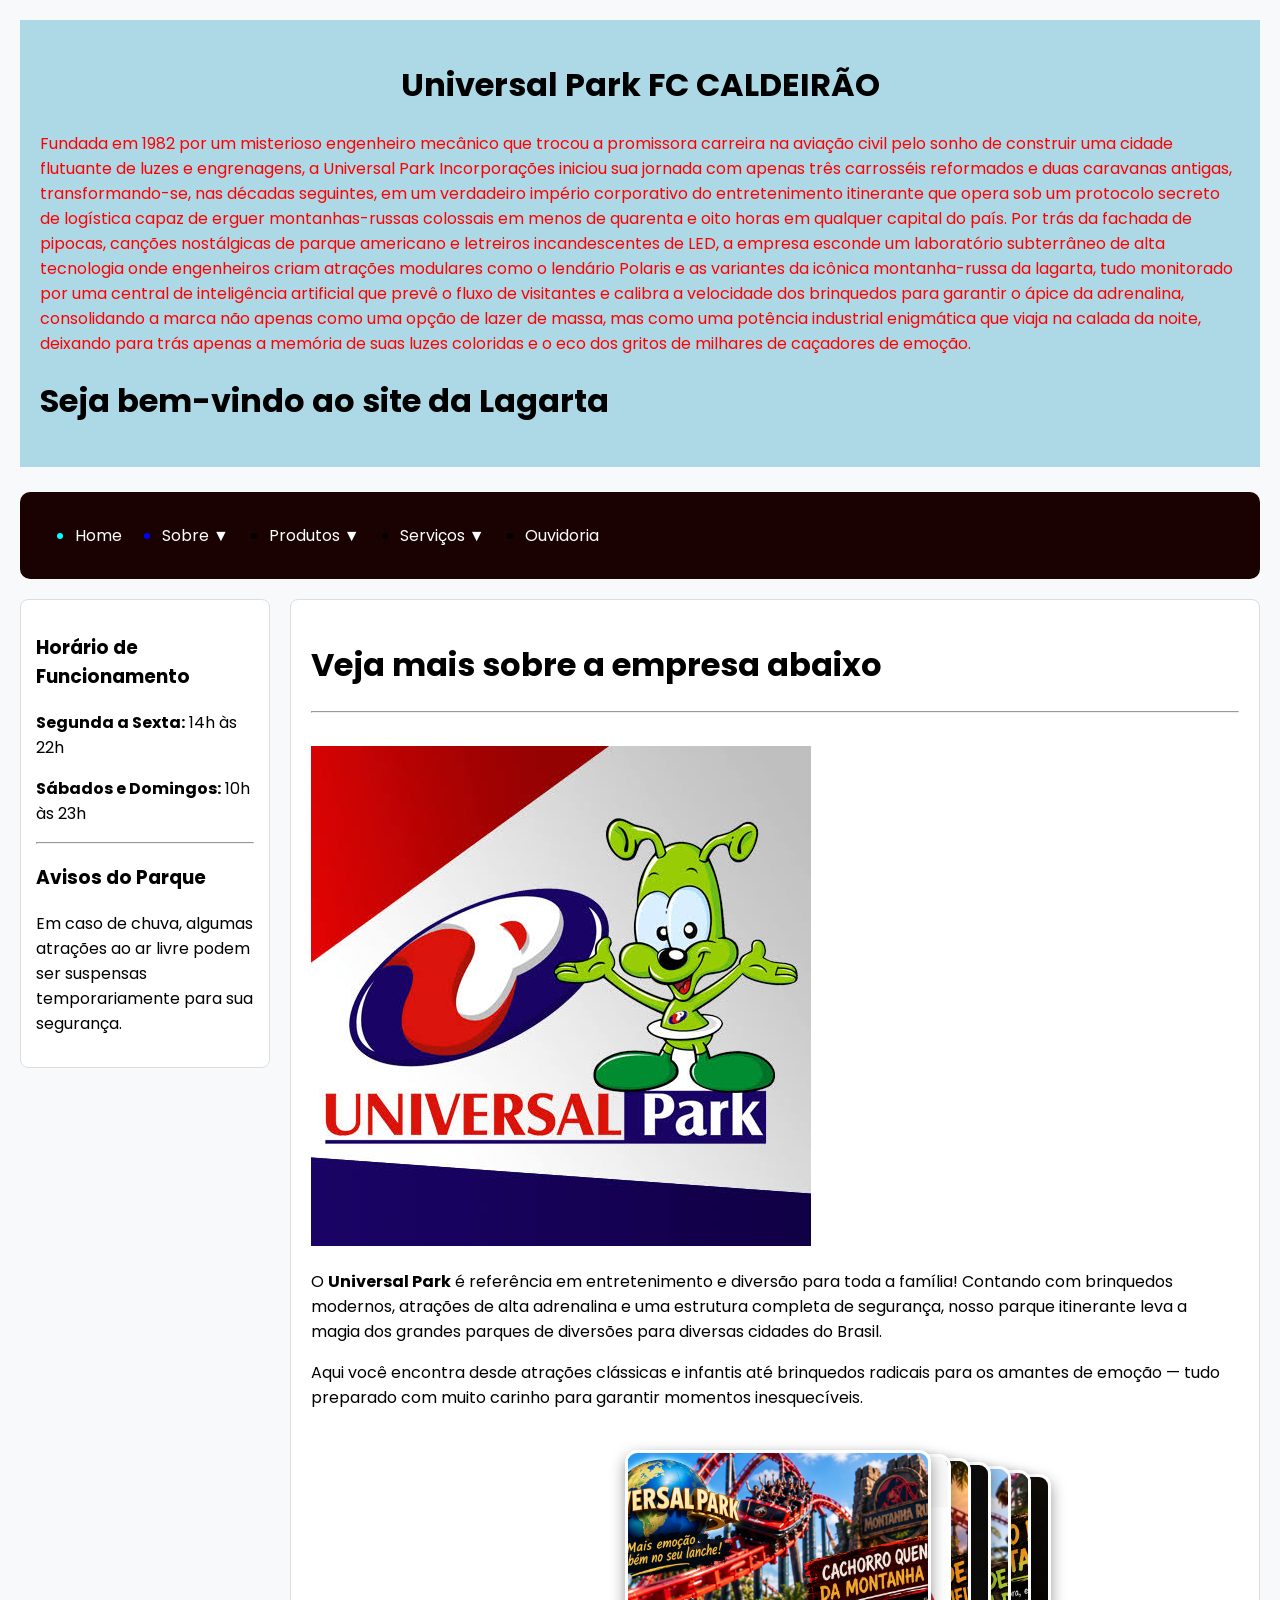
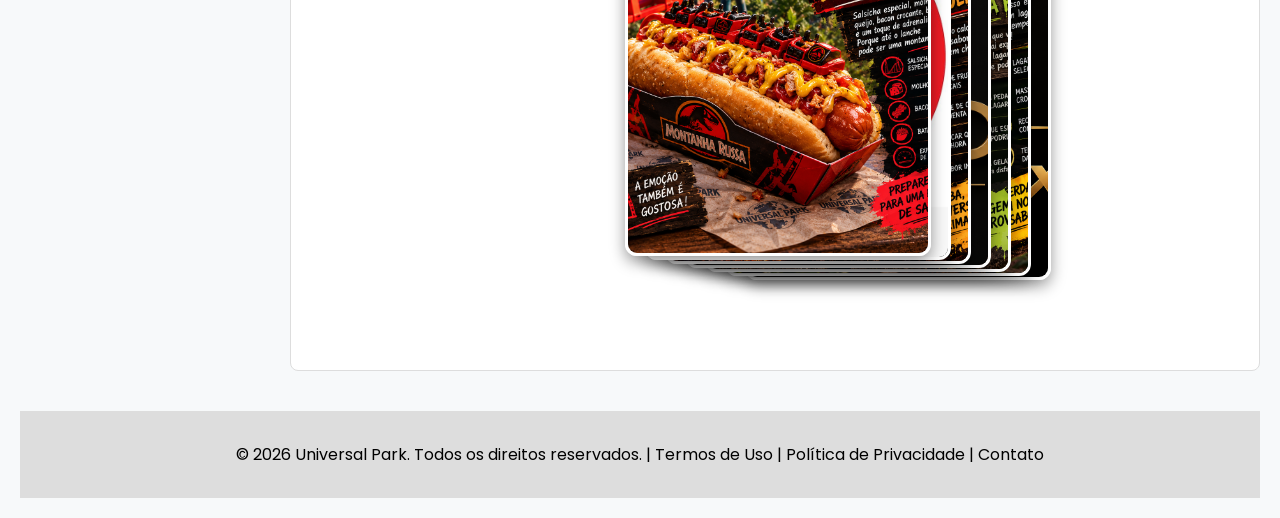
<file: index.html>
<!DOCTYPE html>
<html lang="en">
<head>
    <meta charset="UTF-8">
    <meta name="viewport" content="width=device-width, initial-scale=1.0">
    <title>Index</title>
    <link rel="stylesheet" href="style.css">
    <link href="https://fonts.googleapis.com/css2?family=Poppins:wght@400;600;700&display=swap" rel="stylesheet">
    <link rel="stylesheet" href="Rgb.css">
</head>
<body>

    <header>
        <div class="cabeçalho">
            <center><h1>Universal Park FC CALDEIRÃO</h1></center>
            <p style="color: red;">Fundada em 1982 por um misterioso engenheiro mecânico que trocou a promissora carreira na aviação civil pelo sonho de construir uma cidade flutuante de luzes e engrenagens, a Universal Park Incorporações iniciou sua jornada com apenas três carrosséis reformados e duas caravanas antigas, transformando-se, nas décadas seguintes, em um verdadeiro império corporativo do entretenimento itinerante que opera sob um protocolo secreto de logística capaz de erguer montanhas-russas colossais em menos de quarenta e oito horas em qualquer capital do país. Por trás da fachada de pipocas, canções nostálgicas de parque americano e letreiros incandescentes de LED, a empresa esconde um laboratório subterrâneo de alta tecnologia onde engenheiros criam atrações modulares como o lendário Polaris e as variantes da icônica montanha-russa da lagarta, tudo monitorado por uma central de inteligência artificial que prevê o fluxo de visitantes e calibra a velocidade dos brinquedos para garantir o ápice da adrenalina, consolidando a marca não apenas como uma opção de lazer de massa, mas como uma potência industrial enigmática que viaja na calada da noite, deixando para trás apenas a memória de suas luzes coloridas e o eco dos gritos de milhares de caçadores de emoção.</p>
            <h1 class="rgb">Seja bem-vindo ao site da Lagarta</h1>
        </div>

        <br>
        
 <nav>
    <ul>
        <li style="color: aqua;"><a href="index.html">Home</a></li>

        <li style="color: blue;" class="dropdown">
            <a href="sobre.html">Sobre ▼</a>
            <ul style="padding: 2px;">
                <li style="color: blue;"><a href="sobre.html">Nossa história</a></li>
                <li style="color: blue;"><a href="parceiros.html">Parceiros</a></li>
                <li style="color: blue;"><a href="portfolio.html">Portfólio</a></li>
            </ul>
        </li>

        <li class="dropdown">
            <a href="#">Produtos ▼</a>
            <ul style="padding: 3px;">
                <li><a href="produtos.html">Nossos produtos</a></li>
            </ul>
        </li>

        <li class="dropdown">
            <a href="#">Serviços ▼</a>
            <ul style="padding: 3px;">
                <li><a href="serviços.html">Nossos serviços</a></li>
            </ul>
        </li>

        <li><a href="ouvidoria.html">Ouvidoria</a></li>
    </ul>
</nav>  
    </header>

    <aside>
        <h3>Horário de Funcionamento</h3>
        <p><strong>Segunda a Sexta:</strong> 14h às 22h</p>
        <p><strong>Sábados e Domingos:</strong> 10h às 23h</p>
    
        <hr>
    
        <h3>Avisos do Parque</h3>
        <p>Em caso de chuva, algumas atrações ao ar livre podem ser suspensas temporariamente para sua segurança.</p>
    </aside>

    <main>
        <h1 class="rgb">Veja mais sobre a empresa abaixo</h1>
        <hr>
        <br>
        <img src="universalpark.jpeg" alt="">
        <p>O <strong>Universal Park</strong> é referência em entretenimento e diversão para toda a família! Contando com brinquedos modernos, atrações de alta adrenalina e uma estrutura completa de segurança, nosso parque itinerante leva a magia dos grandes parques de diversões para diversas cidades do Brasil.</p>

        <p>Aqui você encontra desde atrações clássicas e infantis até brinquedos radicais para os amantes de emoção — tudo preparado com muito carinho para garantir momentos inesquecíveis.</p>
  
        <div class="pilha">
    <img src="cachorroquente.png" onclick="sumir(this)" alt="Foto 1">
    <img src="cocacola.jpg" onclick="sumir(this)" alt="Foto 2">
    <img src="sucodesamba.png" onclick="sumir(this)" alt="Foto 3">
    <img src="ChatGPT Image 15 de set. de 2026, 09_35_44.png" onclick="sumir(this)" alt="Foto 4">
    <img src="sucodelagarta.png" onclick="sumir(this)" alt="Foto 5">
    <img src="empadao.png" onclick="sumir(this)" alt="Foto 6">
    <!-- A última imagem traz todas de volta -->f
    <img src="pecasultra.png" onclick="mostrarTodas()" alt="Foto 7">
</div>



    </main>

    <footer>
        <p>© 2026 Universal Park. Todos os direitos reservados. | Termos de Uso | Política de Privacidade | Contato</p>
    </footer>


<script>
    function sumir(imagem) {
        imagem.classList.add('escondida');
    }

    function mostrarTodas() {
        const imagens = document.querySelectorAll('.pilha img');
        imagens.forEach(img => {
            img.classList.remove('escondida');
        });
    }                       
    </script>











</body>
</html>
</file>
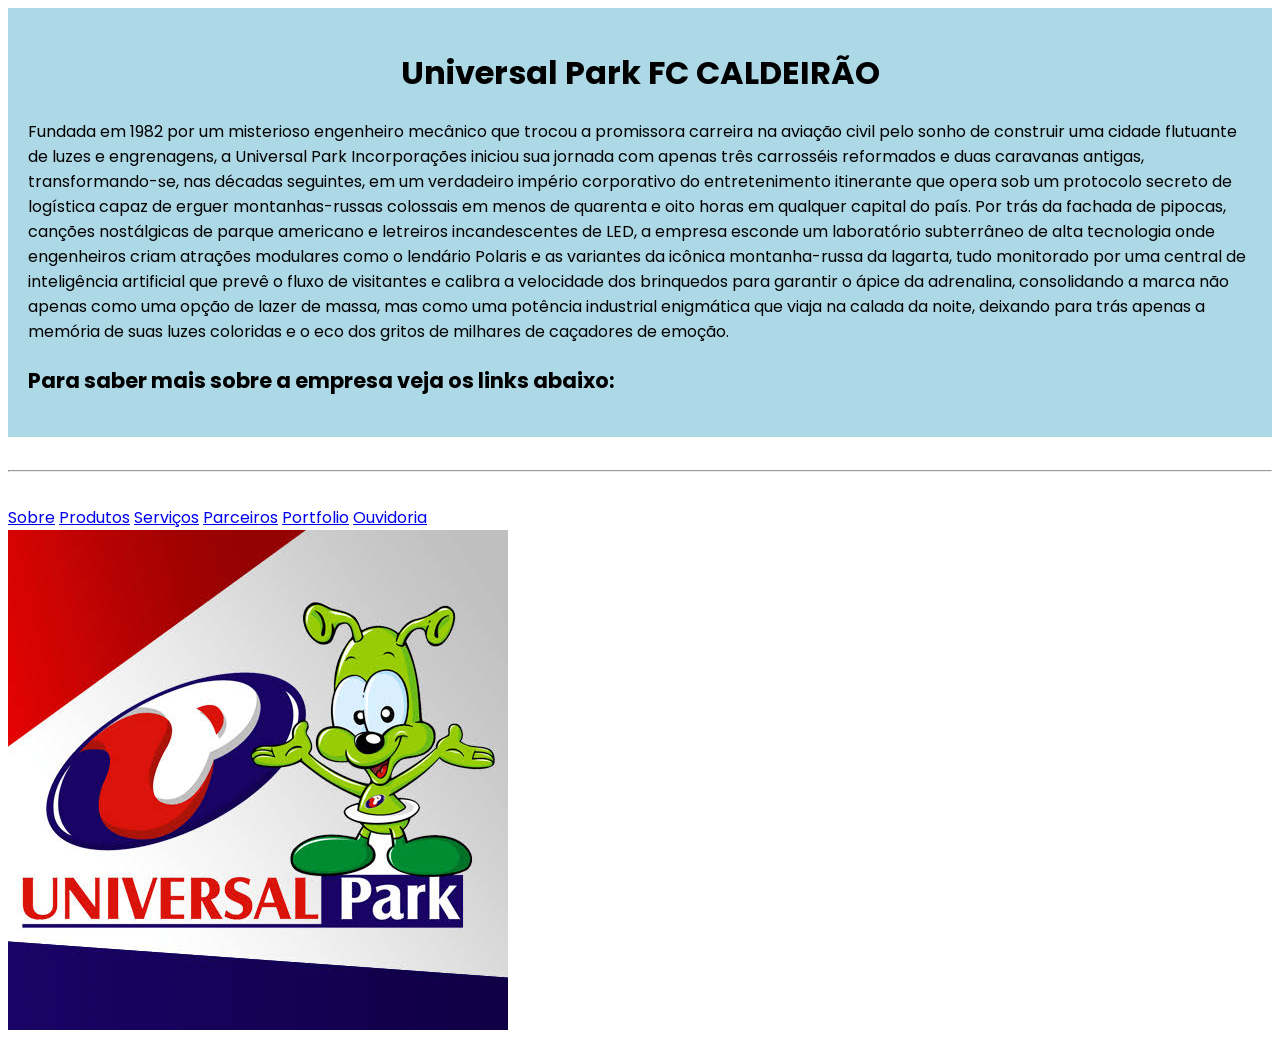
<file: html/index.html>
<!DOCTYPE html>
<html lang="en">
<head>
    <meta charset="UTF-8">
    <meta name="viewport" content="width=device-width, initial-scale=1.0">
    <title>Index</title>
      <link rel="stylesheet" href="style.css">
    <link href="https://fonts.googleapis.com/css2?family=Poppins:wght@400;600;700&display=swap" rel="stylesheet">


</head>
<body>
    <header>
    <div class="cabeçalho">
    <center><h1>Universal Park FC CALDEIRÃO</h1></center>
    <p>Fundada em 1982 por um misterioso engenheiro mecânico que trocou a promissora carreira na aviação civil pelo sonho de construir uma cidade flutuante de luzes e engrenagens, a Universal Park Incorporações iniciou sua jornada com apenas três carrosséis reformados e duas caravanas antigas, transformando-se, nas décadas seguintes, em um verdadeiro império corporativo do entretenimento itinerante que opera sob um protocolo secreto de logística capaz de erguer montanhas-russas colossais em menos de quarenta e oito horas em qualquer capital do país. Por trás da fachada de pipocas, canções nostálgicas de parque americano e letreiros incandescentes de LED, a empresa esconde um laboratório subterrâneo de alta tecnologia onde engenheiros criam atrações modulares como o lendário Polaris e as variantes da icônica montanha-russa da lagarta, tudo monitorado por uma central de inteligência artificial que prevê o fluxo de visitantes e calibra a velocidade dos brinquedos para garantir o ápice da adrenalina, consolidando a marca não apenas como uma opção de lazer de massa, mas como uma potência industrial enigmática que viaja na calada da noite, deixando para trás apenas a memória de suas luzes coloridas e o eco dos gritos de milhares de caçadores de emoção.</p>
    <strong><p style="font-size: 21px;">Para saber mais sobre a empresa veja os links abaixo:</p> </strong>
    </header>
    <br>
    </div>
    <hr>
    <br>

<nav>
    <a href="sobre.html">Sobre</a>
    <a href="produtos.html">Produtos</a>
    <a href="serviços.html">Serviços</a>
    <a href="parceiros.html">Parceiros</a>
    <a href="portfolio.html">Portfolio</a>
    <a href="ouvidoria.html">Ouvidoria</a>
</nav>

<img src="../fotos/universalpark.jpeg" alt="">







</body>
</html>
</file>
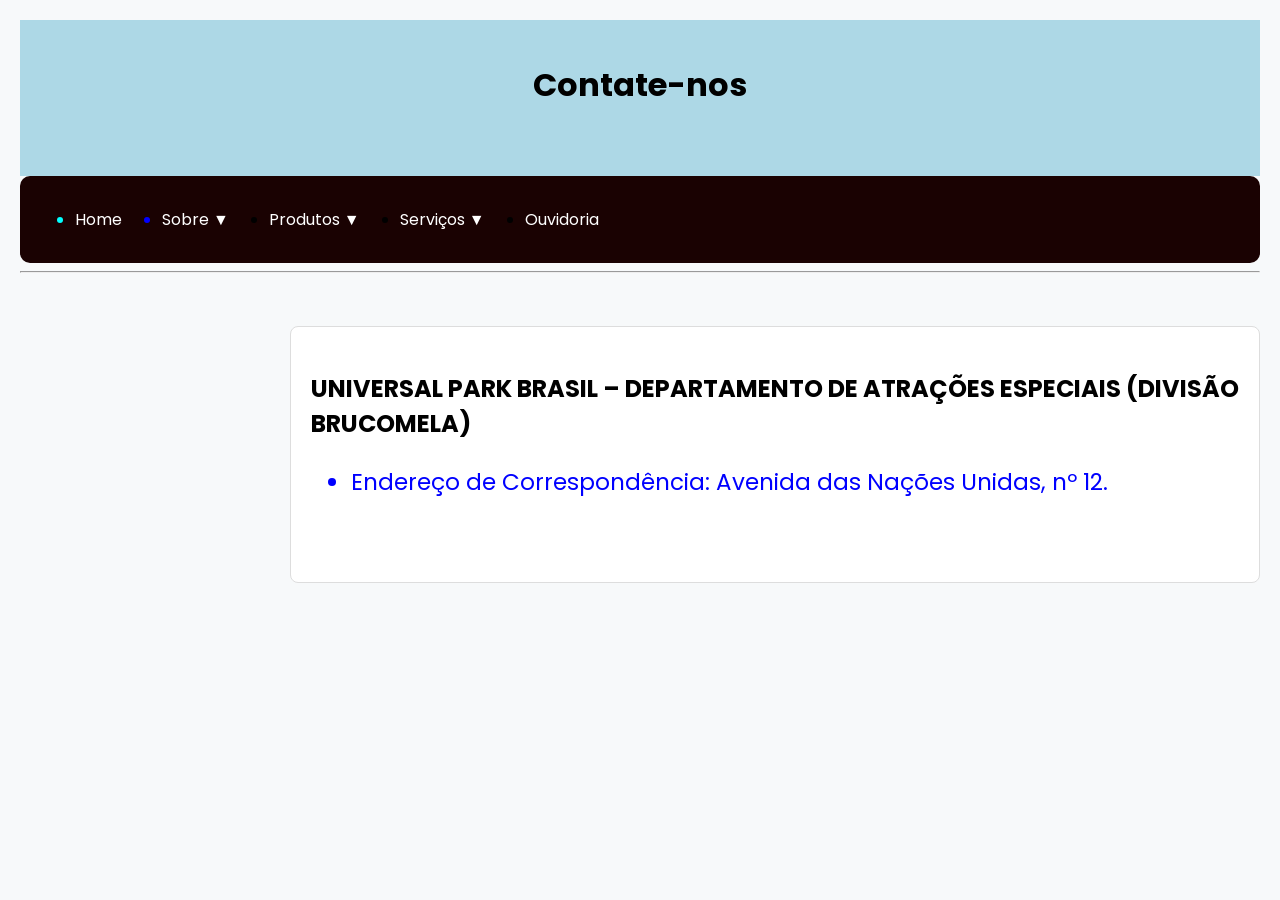
<file: contate-nos.html>
<!DOCTYPE html>
<html lang="en">
<head>
    <meta charset="UTF-8">
    <meta name="viewport" content="width=device-width, initial-scale=1.0">
    <title>Contate-nos</title>
    <link rel="stylesheet" href="style.css">
    <link href="https://fonts.googleapis.com/css2?family=Poppins:wght@400;600;700&display=swap" rel="stylesheet">
</head>
<body>

    <header>
        <div class="cabeçalho">
            <center><h1>Contate-nos</h1></center>
            <br>
        </div>
        
        <nav>
            <ul>
                <li style="color: aqua;"><a href="index.html">Home</a></li>

                <li style="color: blue;" class="dropdown">
                    <a href="sobre.html">Sobre ▼</a>
                    <ul style="padding: 2px;">
                        <li style="color: blue;"><a href="sobre.html">Nossa história</a></li>
                        <li style="color: blue;"><a href="parceiros.html">Parceiros</a></li>
                        <li style="color: blue;"><a href="portfolio.html">Portfólio</a></li>
                    </ul>
                </li>

                <li class="dropdown">
                    <a href="#">Produtos ▼</a>
                    <ul style="padding: 3px;">
                        <li><a href="produtos.html">Nossos produtos</a></li>
                    </ul>
                </li>

                <li class="dropdown">
                    <a href="#">Serviços ▼</a>
                    <ul style="padding: 3px;">
                        <li><a href="serviços.html">Nossos serviços</a></li>
                    </ul>
                </li>

                <li><a href="ouvidoria.html">Ouvidoria</a></li>
            </ul>
        </nav>
        
        <hr>
        <br>
    </header>

    <main>
        <p style="font-size: 24px;"><strong>UNIVERSAL PARK BRASIL – DEPARTAMENTO DE ATRAÇÕES ESPECIAIS (DIVISÃO BRUCOMELA)</strong></p>
        <ul style="font-size: 23px;color: blue;">
            <li>Endereço de Correspondência: Avenida das Nações Unidas, nº 12.
</file>
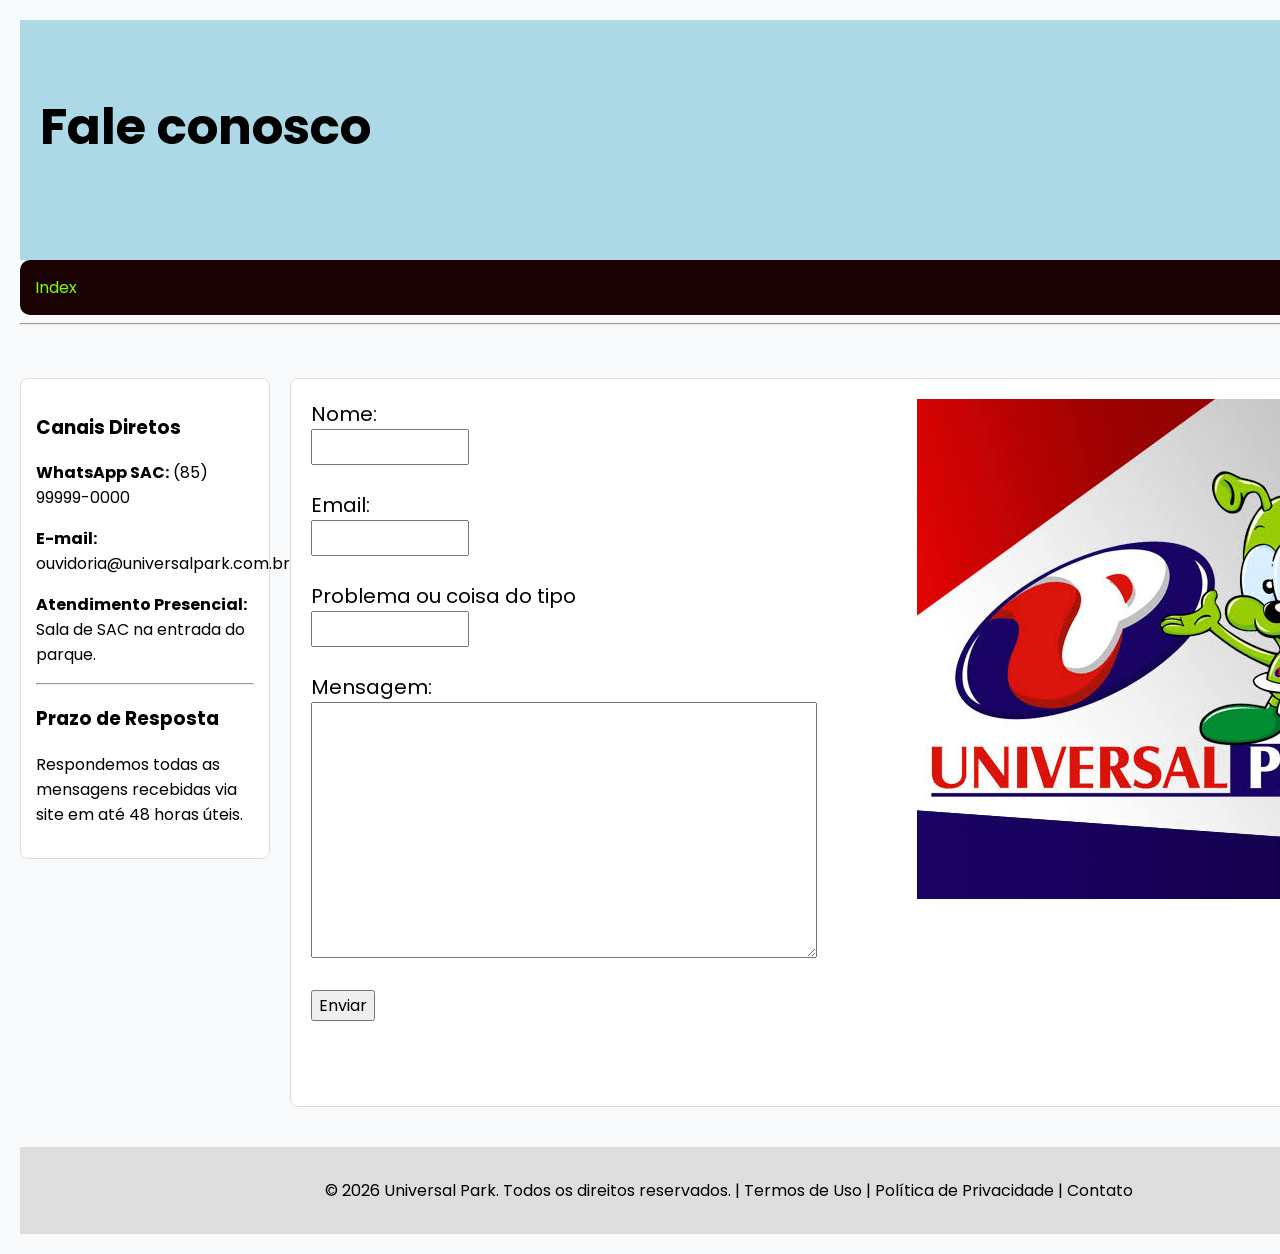
<file: ouvidoria.html>
<!DOCTYPE html>
<html lang="en">
<head>
    <meta charset="UTF-8">
    <meta name="viewport" content="width=device-width, initial-scale=1.0">
    <title>Ouvidoria</title>
    <link rel="stylesheet" href="style.css">
    <link href="https://fonts.googleapis.com/css2?family=Poppins:wght@400;600;700&display=swap" rel="stylesheet">
</head>
<body>

    <header>
        <div class="cabeçalho">
            <p style="font-size: 50px;"><strong>Fale conosco</strong></p>
            <br>
        </div>
        
        <nav>
            <a style="color: chartreuse;" href="index.html">Index</a>
        </nav>
        
        <hr>
        <br>
    </header>

    <main>
        <div class="formulariofoto">
            <form>
                <label style="font-size: 20px; display:block">Nome:</label>
                <input style="width: 150px; height: 30px;" type="text">

                <br><br>

                <label style="font-size: 20px; display:block">Email:</label>
                <input style="height: 30px; width: 150px;" type="email">

                <br><br>

                <label style="font-size: 20px; display: block;">Problema ou coisa do tipo</label>
                <input style="width: 150px; height: 30px;" type="text">

                <br><br>

                <label style="font-size: 20px; display: block;">Mensagem:</label>
                <textarea style="width: 500px; height: 250px;"></textarea>

                <br><br>

                <input type="submit" value="Enviar">
            </form>
            <img src="universalpark.jpeg" alt="">
        </div>
        <br>
    </main>

    <aside>
    <h3>Canais Diretos</h3>
    <p><strong>WhatsApp SAC:</strong> (85) 99999-0000</p>
    <p><strong>E-mail:</strong> ouvidoria@universalpark.com.br</p>
    <p><strong>Atendimento Presencial:</strong> Sala de SAC na entrada do parque.</p>

    <hr>

    <h3>Prazo de Resposta</h3>
    <p>Respondemos todas as mensagens recebidas via site em até 48 horas úteis.</p>
</aside>

    <footer>
    <p>© 2026 Universal Park. Todos os direitos reservados. | Termos de Uso | Política de Privacidade | Contato</p>
</footer>

</body>
</html>
</file>
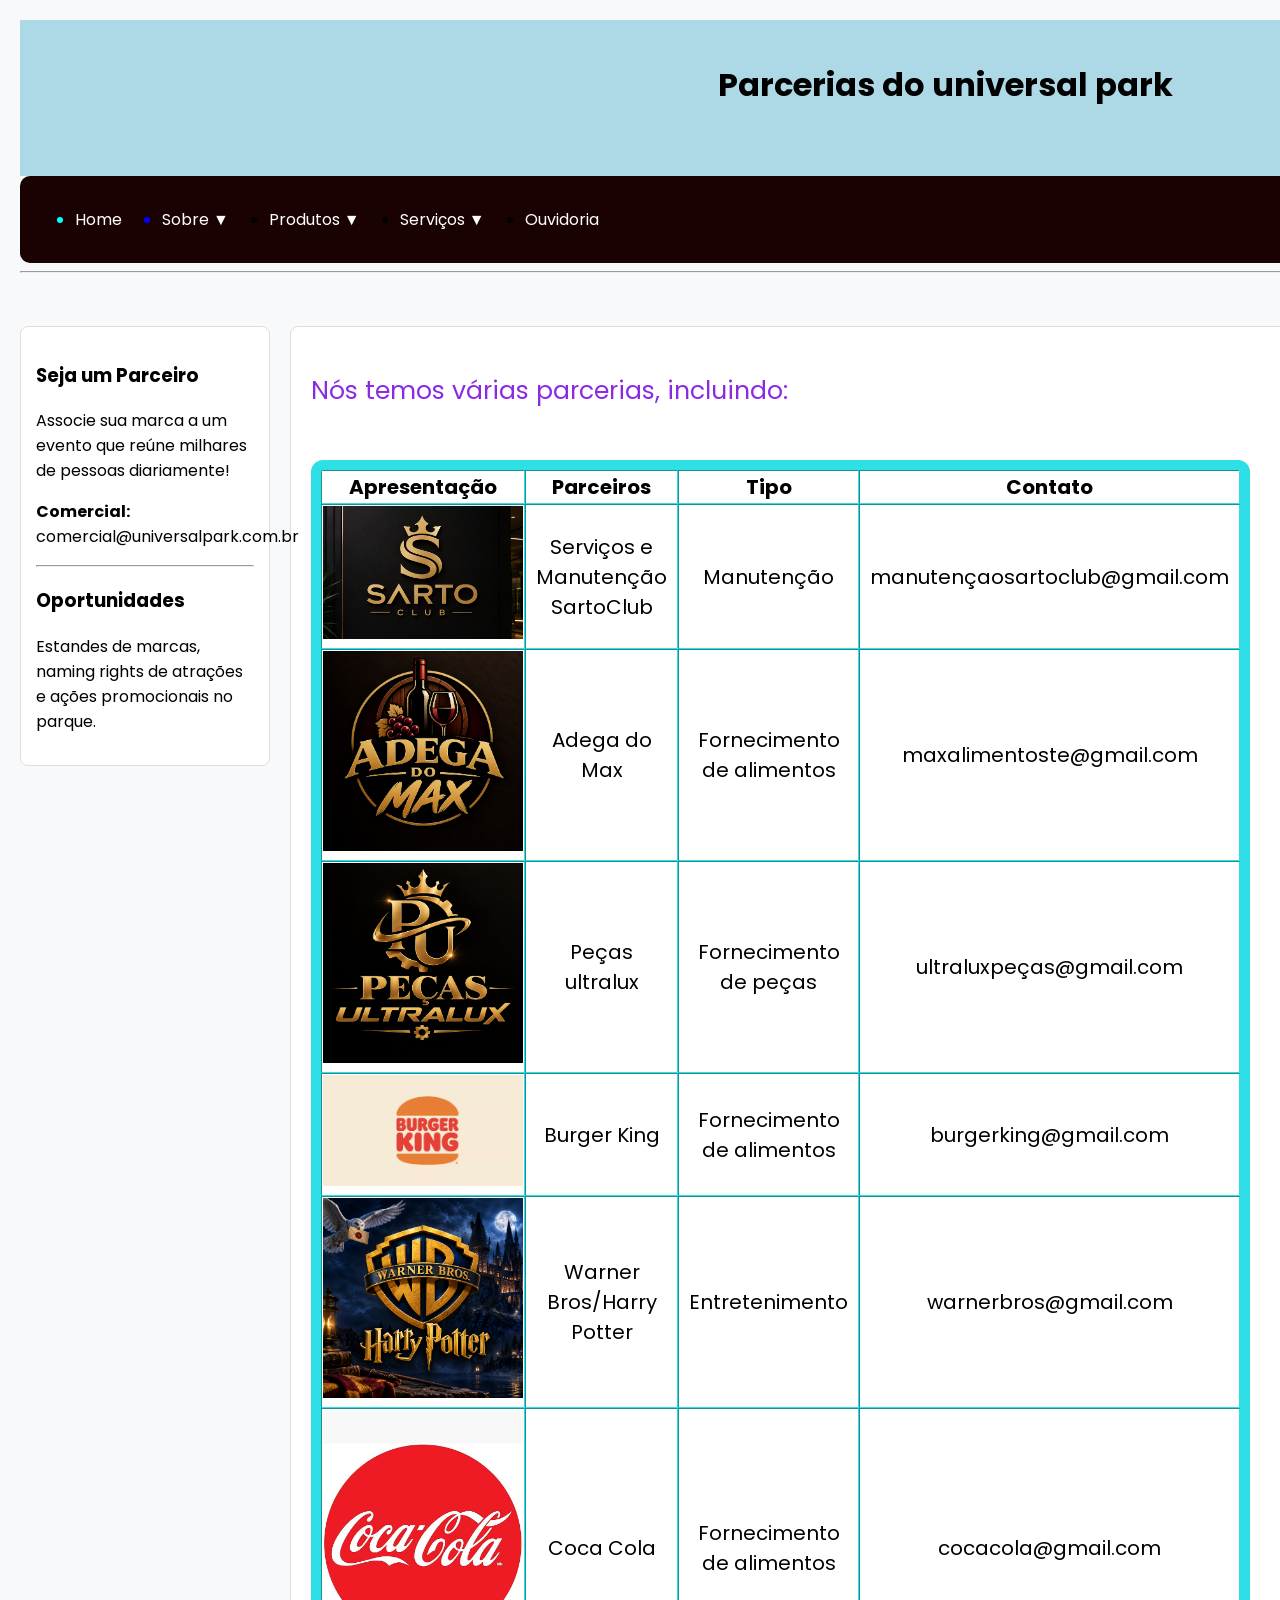
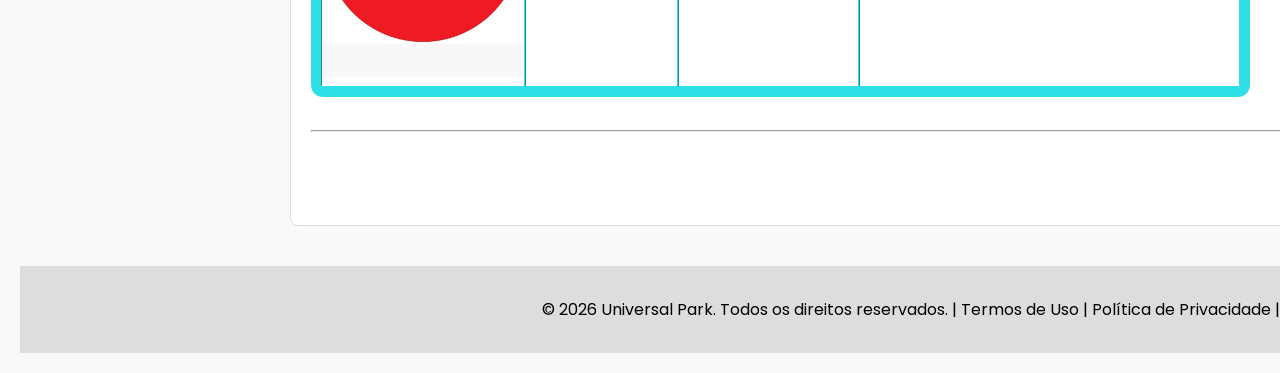
<file: parceiros.html>
<!DOCTYPE html>
<html lang="en">
<head>
    <meta charset="UTF-8">
    <meta name="viewport" content="width=device-width, initial-scale=1.0">
    <title>Parceiros</title>
    <link rel="stylesheet" href="style.css">
    <link href="https://fonts.googleapis.com/css2?family=Poppins:wght@400;600;700&display=swap" rel="stylesheet">
</head>
<body>

    <header>
        <div class="cabeçalho">
            <center><h1>Parcerias do universal park</h1></center>
            <br>
        </div>

        <nav>
            <ul>
                <li style="color: aqua;"><a href="index.html">Home</a></li>

                <li style="color: blue;" class="dropdown">
                    <a href="sobre.html">Sobre ▼</a>
                    <ul style="padding: 2px;">
                        <li style="color: blue;"><a href="sobre.html">Nossa história</a></li>
                        <li style="color: blue;"><a href="parceiros.html">Parceiros</a></li>
                        <li style="color: blue;"><a href="portfolio.html">Portfólio</a></li>
                    </ul>
                </li>

                <li class="dropdown">
                    <a href="#">Produtos ▼</a>
                    <ul style="padding: 3px;">
                        <li><a href="produtos.html">Nossos produtos</a></li>
                    </ul>
                </li>

                <li class="dropdown">
                    <a href="#">Serviços ▼</a>
                    <ul style="padding: 3px;">
                        <li><a href="serviços.html">Nossos serviços</a></li>
                    </ul>
                </li>

                <li><a href="ouvidoria.html">Ouvidoria</a></li>
            </ul>
        </nav>

        <hr>
        <br>
    </header>

    <main>
        <p style="font-size: 25px;color: blueviolet;">Nós temos várias parcerias, incluindo:</p>
        <br>
        <div class="tabelafoto">
            <table border="1" style="width: 300px; height: 200px;">
                <tr>
                    <th style="font-size: 20px;">Apresentação</th>
                    <th style="font-size: 20px;">Parceiros</th>
                    <th style="font-size: 20px;">Tipo</th>
                    <th style="font-size: 20px;">Contato</th>
                </tr>
                <tr>
                    <td style="font-size: 20px;">
                        <center>
                            <img src="ChatGPT Image 15 de set. de 2026, 09_35_44.png" width="200">
                        </center>
                    </td>
                    <td style="font-size: 20px; padding: 10px;"><center>Serviços e Manutenção SartoClub</center></td>
                    <td style="font-size: 20px; padding: 10px;"><center>Manutenção</center></td>
                    <td style="font-size: 20px; padding: 10px;"><center>manutençaosartoclub@gmail.com</center></td>
                </tr>
                <tr>
                    <td style="font-size: 20px;">
                        <center>
                            <img src="52cc29e8-e92f-41b0-9b91-136e83810d07.png" width="200">
                        </center>
                    </td>
                    <td style="font-size: 20px; padding: 10px;"><center>Adega do Max</center></td>
                    <td style="font-size: 20px; padding: 10px;"><center>Fornecimento de alimentos</center></td>
                    <td style="font-size: 20px; padding: 10px;"><center>maxalimentoste@gmail.com</center></td>
                </tr>
                <tr>
                    <td style="font-size: 20px;">
                        <center>
                            <img src="pecasultra.png" width="200">
                        </center>
                    </td>
                    <td style="font-size: 20px; padding: 10px;"><center>Peças ultralux</center></td>
                    <td style="font-size: 20px; padding: 10px;"><center>Fornecimento de peças</center></td>
                    <td style="font-size: 20px; padding: 10px;"><center>ultraluxpeças@gmail.com</center></td>
                </tr>
                <tr>
                    <td style="font-size: 20px;">
                        <center>
                            <img src="burgerking.webp" width="200">
                        </center>
                    </td>
                    <td style="font-size: 20px; padding: 10px;"><center>Burger King</center></td>
                    <td style="font-size: 20px; padding: 10px;"><center>Fornecimento de alimentos</center></td>
                    <td style="font-size: 20px; padding: 10px;"><center>burgerking@gmail.com</center></td>
                </tr>
                <tr>
                    <td style="font-size: 20px;">
                        <center>
                            <img src="warnerbrous.png" width="200">
                        </center>
                    </td>
                    <td style="font-size: 20px; padding: 10px;"><center>Warner Bros/Harry Potter</center></td>
                    <td style="font-size: 20px; padding: 10px;"><center>Entretenimento</center></td>
                    <td style="font-size: 20px; padding: 10px;"><center>warnerbros@gmail.com</center></td>
                </tr>
                <tr>
                    <td style="font-size: 20px;">
                        <center>
                            <img src="cocacola.jpg" width="200">
                        </center>
                    </td>
                    <td style="font-size: 20px; padding: 10px;"><center>Coca Cola</center></td>
                    <td style="font-size: 20px; padding: 10px;"><center>Fornecimento de alimentos</center></td>
                    <td style="font-size: 20px; padding: 10px;"><center>cocacola@gmail.com</center></td>
                </tr>
            </table>
            <img src="../fotos/universalpark.jpeg" alt="">
        </div>
        <br>
        <hr>
        <br>
    </main>

    <aside>
    <h3>Seja um Parceiro</h3>
    <p>Associe sua marca a um evento que reúne milhares de pessoas diariamente!</p>
    <p><strong>Comercial:</strong> comercial@universalpark.com.br</p>

    <hr>

    <h3>Oportunidades</h3>
    <p>Estandes de marcas, naming rights de atrações e ações promocionais no parque.</p>
</aside>

    <footer>
    <p>© 2026 Universal Park. Todos os direitos reservados. | Termos de Uso | Política de Privacidade | Contato</p>
</footer>

</body>
</html>
</file>
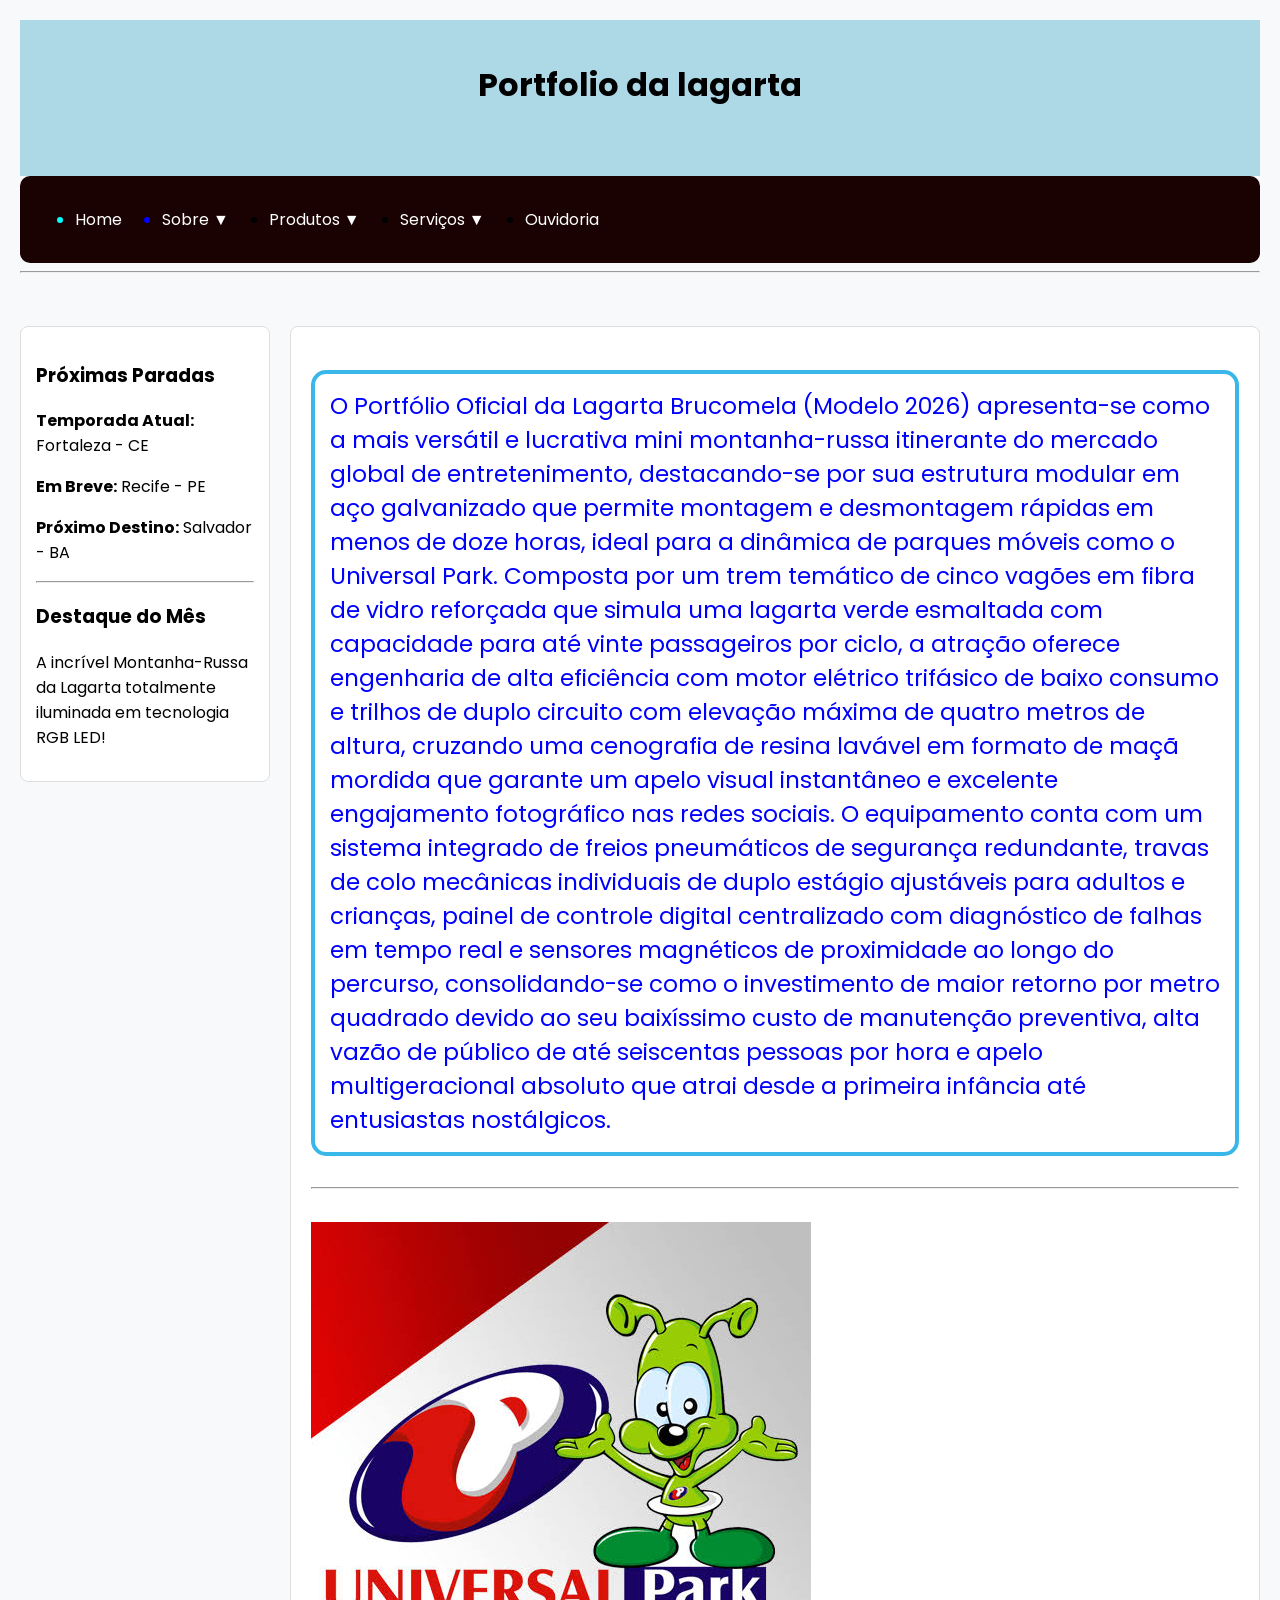
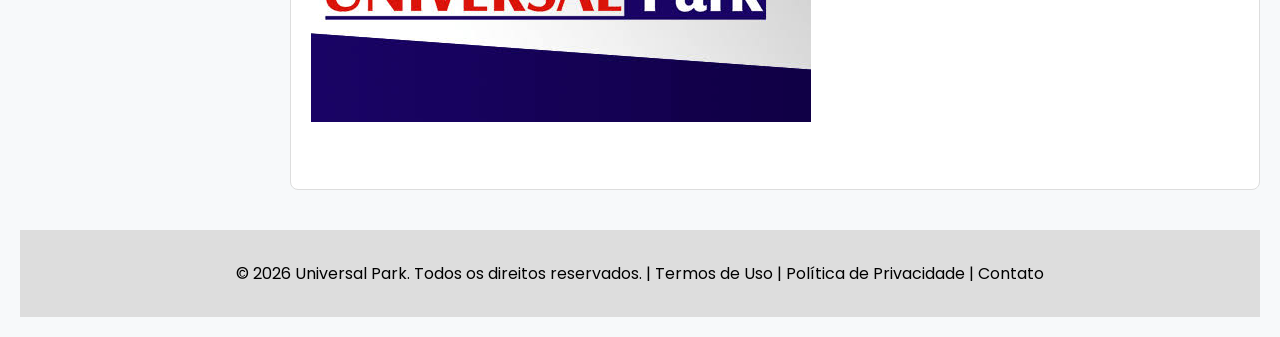
<file: portfolio.html>
<!DOCTYPE html>
<html lang="en">
<head>
    <meta charset="UTF-8">
    <meta name="viewport" content="width=device-width, initial-scale=1.0">
    <title>Portfolio</title>
    <link rel="stylesheet" href="style.css">
    <link href="https://fonts.googleapis.com/css2?family=Poppins:wght@400;600;700&display=swap" rel="stylesheet">

<style>
     .arredondada {
            border: 4px solid rgb(58, 183, 233);
            border-radius: 15px;
            padding: 15px;
            display: inline-block;
        }

</style>

</head>
<body>

    <header>
        <div class="cabeçalho">
            <center><h1>Portfolio da lagarta</h1></center>
            <br>
        </div>

        <nav>
            <ul>
                <li style="color: aqua;"><a href="index.html">Home</a></li>

                <li style="color: blue;" class="dropdown">
                    <a href="sobre.html">Sobre ▼</a>
                    <ul style="padding: 2px;">
                        <li style="color: blue;"><a href="sobre.html">Nossa história</a></li>
                        <li style="color: blue;"><a href="parceiros.html">Parceiros</a></li>
                        <li style="color: blue;"><a href="portfolio.html">Portfólio</a></li>
                    </ul>
                </li>

                <li class="dropdown">
                    <a href="#">Produtos ▼</a>
                    <ul style="padding: 3px;">
                        <li><a href="produtos.html">Nossos produtos</a></li>
                    </ul>
                </li>

                <li class="dropdown">
                    <a href="#">Serviços ▼</a>
                    <ul style="padding: 3px;">
                        <li><a href="serviços.html">Nossos serviços</a></li>
                    </ul>
                </li>

                <li><a href="ouvidoria.html">Ouvidoria</a></li>
            </ul>
        </nav>

        <hr>
        <br>
    </header>

    <main>
        <p style="font-size: 23px;color: blue;" class="arredondada">O Portfólio Oficial da Lagarta Brucomela (Modelo 2026) apresenta-se como a mais versátil e lucrativa mini montanha-russa itinerante do mercado global de entretenimento, destacando-se por sua estrutura modular em aço galvanizado que permite montagem e desmontagem rápidas em menos de doze horas, ideal para a dinâmica de parques móveis como o Universal Park. Composta por um trem temático de cinco vagões em fibra de vidro reforçada que simula uma lagarta verde esmaltada com capacidade para até vinte passageiros por ciclo, a atração oferece engenharia de alta eficiência com motor elétrico trifásico de baixo consumo e trilhos de duplo circuito com elevação máxima de quatro metros de altura, cruzando uma cenografia de resina lavável em formato de maçã mordida que garante um apelo visual instantâneo e excelente engajamento fotográfico nas redes sociais. O equipamento conta com um sistema integrado de freios pneumáticos de segurança redundante, travas de colo mecânicas individuais de duplo estágio ajustáveis para adultos e crianças, painel de controle digital centralizado com diagnóstico de falhas em tempo real e sensores magnéticos de proximidade ao longo do percurso, consolidando-se como o investimento de maior retorno por metro quadrado devido ao seu baixíssimo custo de manutenção preventiva, alta vazão de público de até seiscentas pessoas por hora e apelo multigeracional absoluto que atrai desde a primeira infância até entusiastas nostálgicos.</p>
        <br>
        <hr>
        <br>
        <img src="universalpark.jpeg" alt="">
    </main>

    <aside>
    <h3>Próximas Paradas</h3>
    <p><strong>Temporada Atual:</strong> Fortaleza - CE</p>
    <p><strong>Em Breve:</strong> Recife - PE</p>
    <p><strong>Próximo Destino:</strong> Salvador - BA</p>

    <hr>

    <h3>Destaque do Mês</h3>
    <p>A incrível Montanha-Russa da Lagarta totalmente iluminada em tecnologia RGB LED!</p>
</aside>

    <footer>
    <p>© 2026 Universal Park. Todos os direitos reservados. | Termos de Uso | Política de Privacidade | Contato</p>
</footer>

</body>
</html>
</file>
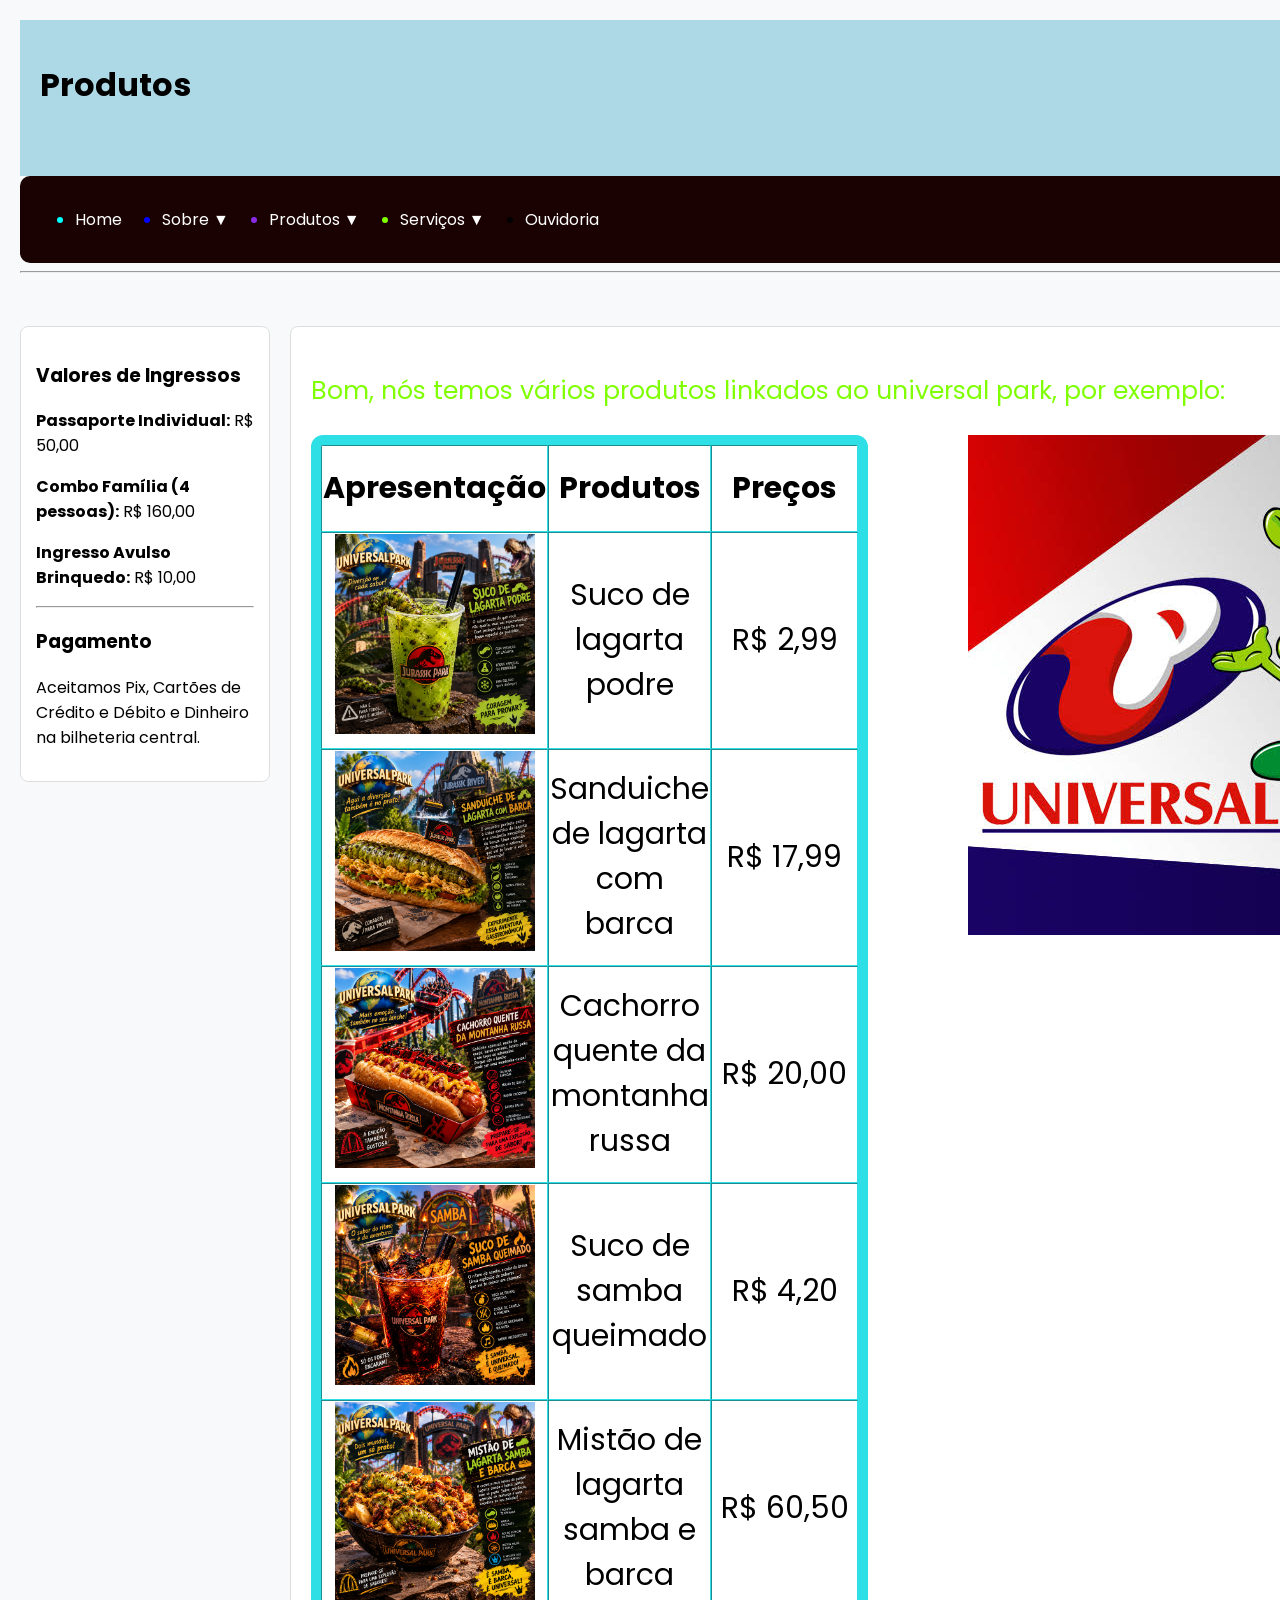
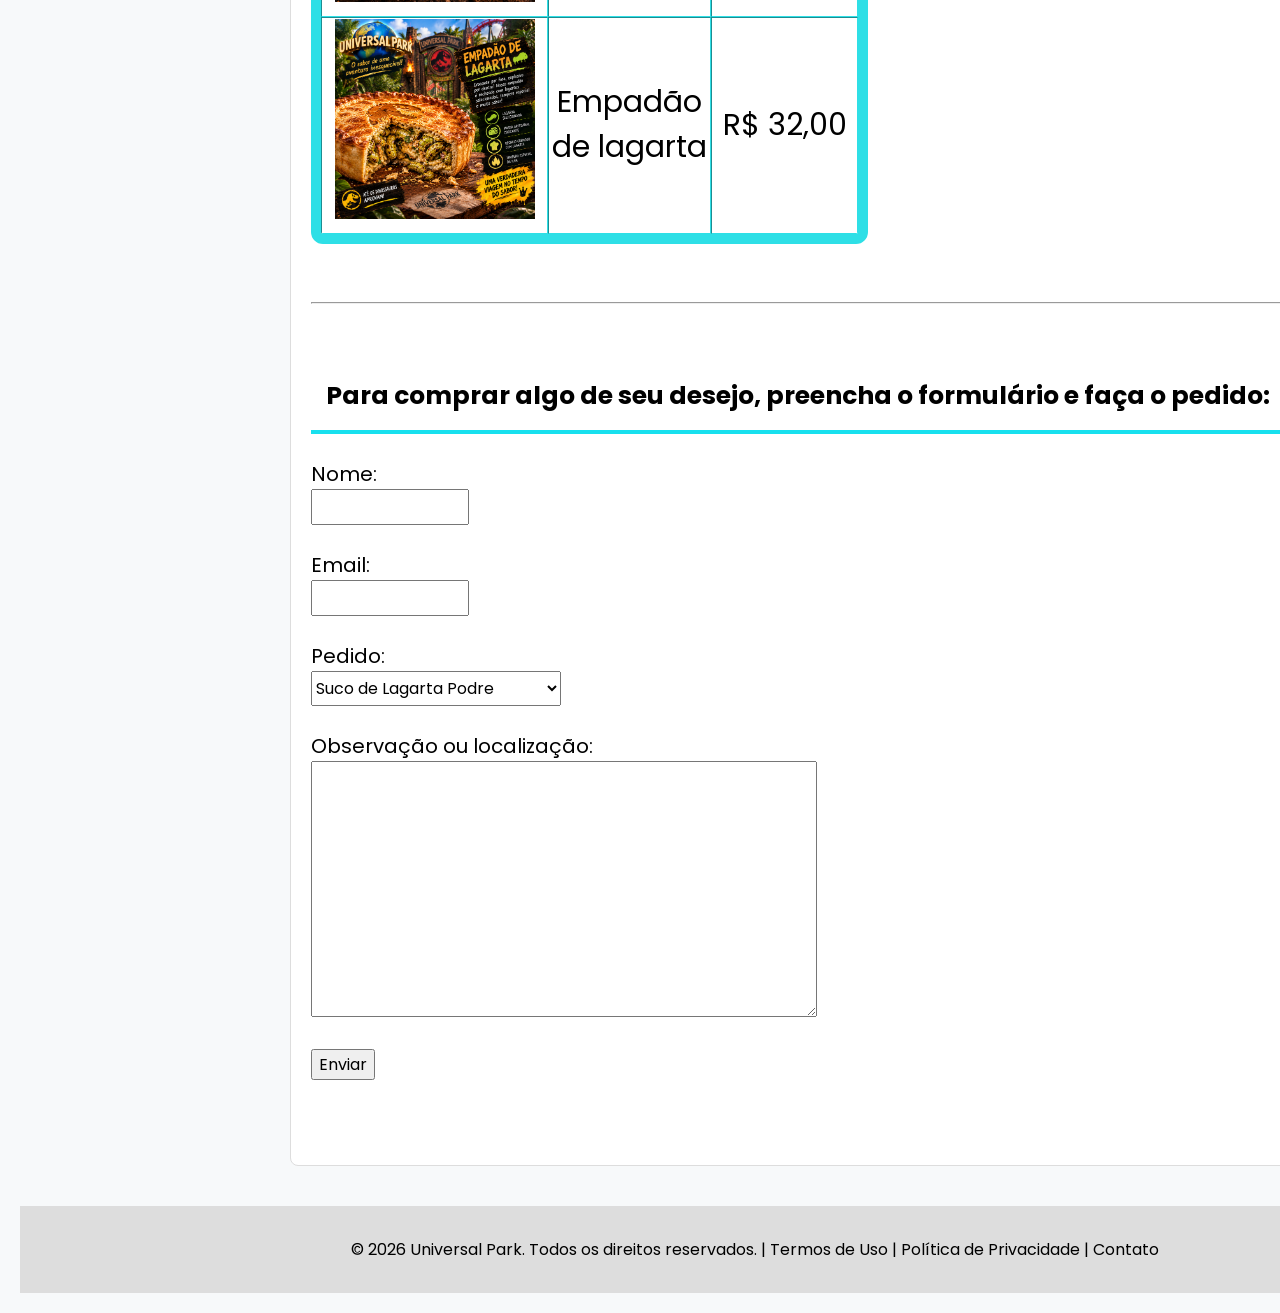
<file: produtos.html>
<!DOCTYPE html>
<html lang="en">
<head>
    <meta charset="UTF-8">
    <meta name="viewport" content="width=device-width, initial-scale=1.0">
    <title>Produtos</title>
    <link rel="stylesheet" href="style.css">
    <link href="https://fonts.googleapis.com/css2?family=Poppins:wght@400;600;700&display=swap" rel="stylesheet">

<style>
  .inferior {
            border-bottom: 4px solid rgb(24, 224, 238);
            padding: 15px;
            display: inline-block;
        }
</style>

</head>
<body>

  <header>
    <div class="cabeçalho">
      <h1>Produtos</h1>
      <br>
    </div>
    
    <nav>
      <ul>
          <li style="color: aqua;"><a href="index.html">Home</a></li>

          <li style="color: blue;" class="dropdown">
              <a href="sobre.html">Sobre ▼</a>
              <ul style="padding: 2px;">
                  <li style="color: blue;"><a href="sobre.html">Nossa história</a></li>
                  <li style="color: blue;"><a href="parceiros.html">Parceiros</a></li>
                  <li style="color: blue;"><a href="portfolio.html">Portfólio</a></li>
              </ul>
          </li>

          <li style="color: blueviolet;"  class="dropdown">
              <a href="#">Produtos ▼</a>
              <ul style="padding: 3px;">
                  <li><a href="produtos.html">Nossos produtos</a></li>
              </ul>
          </li>

          <li style="color: chartreuse;" class="dropdown">
              <a href="#">Serviços ▼</a>
              <ul style="padding: 3px;">
                  <li><a href="serviços.html">Nossos serviços</a></li>
              </ul>
          </li>

          <li><a href="ouvidoria.html">Ouvidoria</a></li>
      </ul>
    </nav>
    <hr>
    <br>
  </header>

  <main>
    <p style="font-size: 25px;color: chartreuse;">Bom, nós temos vários produtos linkados ao universal park, por exemplo:</p>
    <div class="tabelafoto">
    <table border="1" width="1200" height="200">
      <tr>
        <th style="font-size: 30px;">Apresentação</th>
        <th style="font-size: 30px;">Produtos</th>
        <th style="font-size: 30px; padding: 20px;">Preços</th>
      </tr>
      <tr>
        <td style="font-size: 30px;">
          <center>
            <img src="sucodelagarta.png" width="200">
            <br>
          </center>
        </td>
        <td style="font-size: 30px;"><center>Suco de lagarta podre</center></td>
        <td style="font-size: 30px;"><center>R$ 2,99</center></td>
      </tr>
      <tr>
        <td style="font-size: 30px;">
          <center>
            <img src="sanduichedalagarta.png" width="200">
          </center>
        </td>
        <td style="font-size: 30px;"><center>Sanduiche de lagarta com barca</center></td>
        <td style="font-size: 30px;"><center>R$ 17,99</center></td>
      </tr>
      <tr>
        <td style="font-size: 30px;">
          <center>
            <img src="cachorroquente.png" width="200">
          </center>
        </td>
        <td style="font-size: 30px;"><center>Cachorro quente da montanha russa</center></td>
        <td style="font-size: 30px;"><center>R$ 20,00</center></td>
      </tr>
      <tr>
        <td style="font-size: 30px;">
          <center>
            <img src="sucodesamba.png" width="200">
          </center>
        </td>
        <td style="font-size: 30px;"><center>Suco de samba queimado</center></td>
        <td style="font-size: 30px;"><center>R$ 4,20</center></td>
      </tr>
      <tr>
        <td style="font-size: 30px;">
          <center>
            <img src="mistaodelagarta.png" width="200">
          </center>
        </td>
        <td style="font-size: 30px;"><center>Mistão de lagarta samba e barca</center></td>
        <td style="font-size: 30px;"><center>R$ 60,50</center></td>
      </tr>
      <tr>
        <td style="font-size: 30px;">
          <center>
            <img src="empadao.png" width="200">
          </center>
        </td>
        <td style="font-size: 30px;"><center>Empadão de lagarta</center></td>
        <td style="font-size: 30px;"><center>R$ 32,00</center></td>
      </tr>
    </table>
    <img src="universalpark.jpeg" alt="">
    </div>
    <br>
    <br>
    <hr>
    <br>
    <p style="font-size: 25px;" class="inferior"><strong>Para comprar algo de seu desejo, preencha o formulário e faça o pedido:</strong></p>
    <br>
    <form>
        <label style="font-size: 20px; display: block;">Nome:</label>
        <input style="width: 150px; height: 30px;" type="text">

        <br><br>

        <label style="font-size: 20px; display: block;">Email:</label>
        <input style="height: 30px; width: 150px;" type="email">

        <br><br>

        <label style="font-size: 20px; display: block;">Pedido:</label>
        <select style="width: 250px; height: 35px;">
          <option>Suco de Lagarta Podre</option>
          <option>Sanduíche de Lagarta com barca</option>
          <option>Cachorro quente da montanha russa</option>
          <option>Suco de samba queimado</option>
          <option>Mistão de Lagarta e Samba e Barca</option>
          <option>Empadão de lagarta</option>
        </select>

        <br><br>

        <label style="font-size: 20px; display: block;">Observação ou localização:</label>
        <textarea style="width: 500px; height: 250px;"></textarea>

        <br><br>

        <input type="submit" value="Enviar">
    </form>
    <br>
  </main>

  <aside>
    <h3>Valores de Ingressos</h3>
    <p><strong>Passaporte Individual:</strong> R$ 50,00</p>
    <p><strong>Combo Família (4 pessoas):</strong> R$ 160,00</p>
    <p><strong>Ingresso Avulso Brinquedo:</strong> R$ 10,00</p>

    <hr>

    <h3>Pagamento</h3>
    <p>Aceitamos Pix, Cartões de Crédito e Débito e Dinheiro na bilheteria central.</p>
</aside>

  <footer>
    <p>© 2026 Universal Park. Todos os direitos reservados. | Termos de Uso | Política de Privacidade | Contato</p>
</footer>

</body>
</html>
</file>
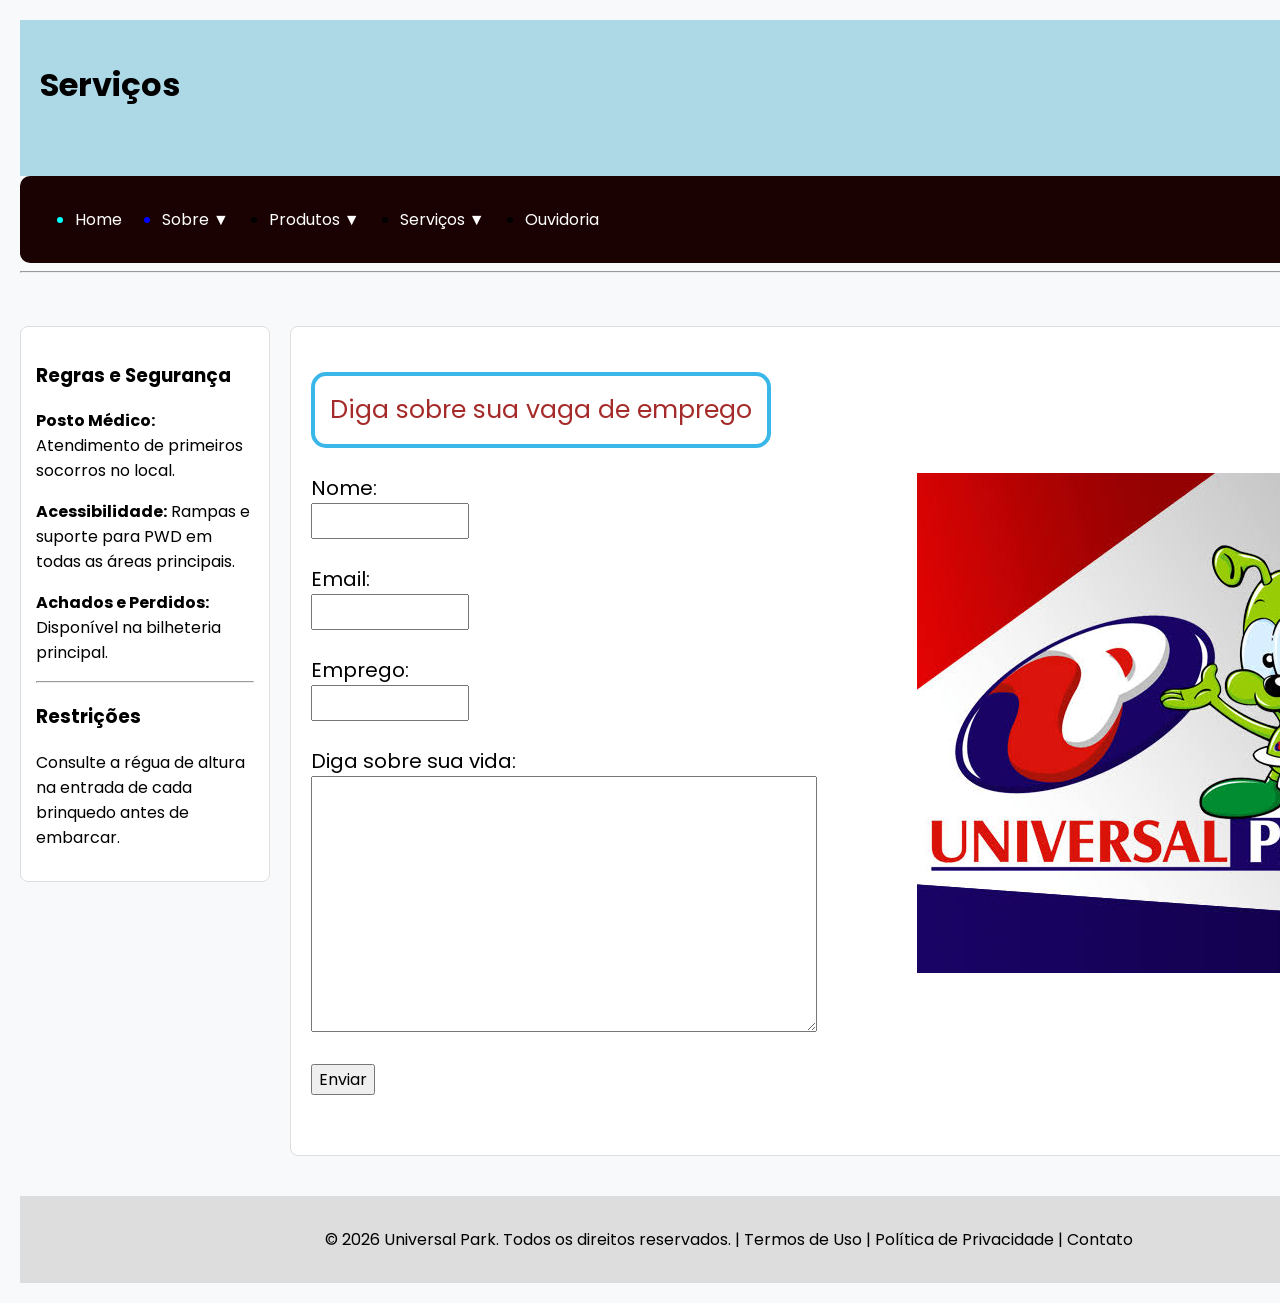
<file: serviços.html>
<!DOCTYPE html>
<html lang="en">
<head>
    <meta charset="UTF-8">
    <meta name="viewport" content="width=device-width, initial-scale=1.0">
    <title>Serviços</title>
    <link rel="stylesheet" href="style.css">
    <link href="https://fonts.googleapis.com/css2?family=Poppins:wght@400;600;700&display=swap" rel="stylesheet">

<style>
     .arredondada {
            border: 4px solid rgb(58, 183, 233);
            border-radius: 15px;
            padding: 15px;
            display: inline-block;
        }

</style>

</head>
<body>

    <header>
        <div class="cabeçalho">
            <h1>Serviços</h1>
            <br>
        </div>

        <nav>
            <ul>
                <li style="color: aqua;"><a href="index.html">Home</a></li>

                <li style="color: blue;" class="dropdown">
                    <a href="sobre.html">Sobre ▼</a>
                    <ul style="padding: 2px;">
                        <li style="color: blue;"><a href="sobre.html">Nossa história</a></li>
                        <li style="color: blue;"><a href="parceiros.html">Parceiros</a></li>
                        <li style="color: blue;"><a href="portfolio.html">Portfólio</a></li>
                    </ul>
                </li>

                <li class="dropdown">
                    <a href="#">Produtos ▼</a>
                    <ul style="padding: 3px;">
                        <li><a href="produtos.html">Nossos produtos</a></li>
                    </ul>
                </li>

                <li class="dropdown">
                    <a href="#">Serviços ▼</a>
                    <ul style="padding: 3px;">
                        <li><a href="serviços.html">Nossos serviços</a></li>
                    </ul>
                </li>

                <li><a href="ouvidoria.html">Ouvidoria</a></li>
            </ul>
        </nav>

        <hr>
        <br>
    </header>

    <main>
        <p style="font-size: 25px;color: brown;" class="arredondada">Diga sobre sua vaga de emprego</p>

        <br>
        <div class="formulariofoto">
            <form>
                <label style="font-size: 20px; display: block;">Nome:</label>
                <input style="width: 150px; height: 30px;" type="text">

                <br><br>

                <label style="font-size: 20px; display: block;">Email:</label>
                <input style="height: 30px; width: 150px;" type="email">

                <br><br>

                <label style="font-size: 20px;display: block;">Emprego:</label>
                <input style="width: 150px; height: 30px;" type="text">

                <br><br>

                <label style="font-size: 20px; display: block;">Diga sobre sua vida:</label>
                <textarea style="width: 500px; height: 250px;"></textarea>

                <br><br>

                <input type="submit" value="Enviar">
            </form>
            <img src="universalpark.jpeg" alt="">
        </div>
    </main>

    <aside>
    <h3>Regras e Segurança</h3>
    <p><strong>Posto Médico:</strong> Atendimento de primeiros socorros no local.</p>
    <p><strong>Acessibilidade:</strong> Rampas e suporte para PWD em todas as áreas principais.</p>
    <p><strong>Achados e Perdidos:</strong> Disponível na bilheteria principal.</p>

    <hr>

    <h3>Restrições</h3>
    <p>Consulte a régua de altura na entrada de cada brinquedo antes de embarcar.</p>
</aside>

    <footer>
    <p>© 2026 Universal Park. Todos os direitos reservados. | Termos de Uso | Política de Privacidade | Contato</p>
</footer>

</body>
</html>
</file>
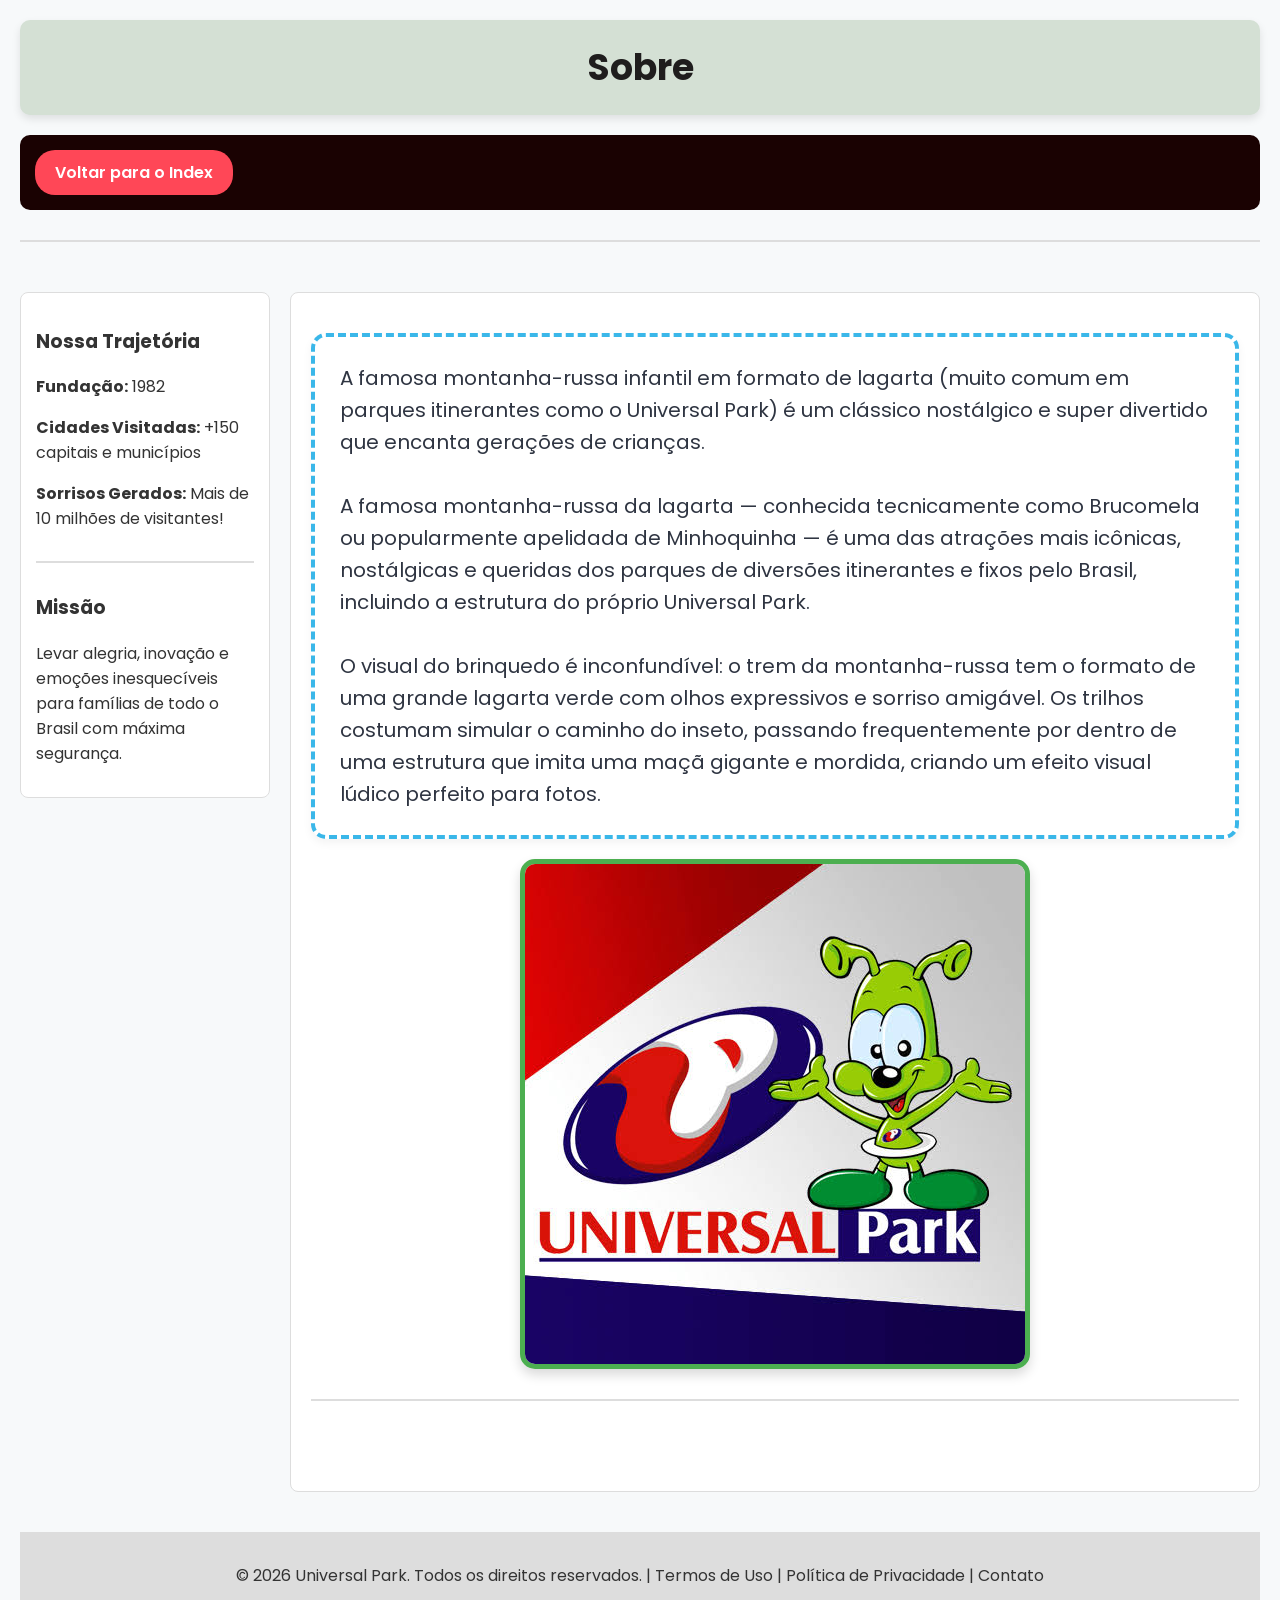
<file: sobre.html>
<!DOCTYPE html>
<html lang="pt-br">
<head>
    <meta charset="UTF-8">
    <meta name="viewport" content="width=device-width, initial-scale=1.0">
    <title>Sobre</title>
    <link rel="stylesheet" href="style.css">
    <link href="https://fonts.googleapis.com/css2?family=Poppins:wght@400;600;700&display=swap" rel="stylesheet">

    <!-- CSS Incorporado e Temático -->
    <style>
        body {
            font-family: 'Poppins', sans-serif;
            background-color: #f7f9fa;
            color: #333333;
            margin: 0;
            padding: 20px;
        }

        .cabeçalho {
            background-color: #d4e0d4; /* Verde Lagarta */
            color: rgb(31, 29, 29);
            padding: 20px;
            text-align: center;
            border-radius: 10px;
            box-shadow: 0 4px 8px rgba(0,0,0,0.1);
        }

        .cabeçalho h1 {
            margin: 0;
            font-size: 36px;
        }

        nav {
            margin: 20px 0;
        }

        nav a {
            text-decoration: none;
            font-weight: 600;
            background-color: #ff4757; /* Vermelho Maçã */
            color: white !important; /* Sobrescreve o estilo inline anterior */
            padding: 10px 20px;
            border-radius: 20px;
            transition: 0.3s;
            display: inline-block;
        }

        nav a:hover {
            background-color: #e84118;
            transform: scale(1.05);
        }

        .arredondada {
            border: 4px dashed rgb(58, 183, 233); /* Linha tracejada lembra trilho */
            border-radius: 15px;
            padding: 25px;
            background-color: #ffffff;
            line-height: 1.6;
            box-shadow: 0 4px 10px rgba(0,0,0,0.05);
        }

        img {
            display: block;
            max-width: 100%;
            height: auto;
            margin: 20px auto;
            border-radius: 15px;
            border: 5px solid #4CAF50; /* Borda verde na foto */
            box-shadow: 0 6px 12px rgba(0,0,0,0.15);
        }

        hr {
            border: 0;
            height: 2px;
            background: #ddd;
            margin: 30px 0;
        }
    </style>
</head>
<body>

    <header>
        <div class="cabeçalho">
            <h1>Sobre</h1>
        </div>

        <nav>
            <a href="index.html">Voltar para o Index</a>
        </nav>
        
        <hr>
    </header>

    <main>
        <p style="font-size: 20px; color: #2f3542;" class="arredondada"> 
            A famosa montanha-russa infantil em formato de lagarta (muito comum em parques itinerantes como o Universal Park) é um clássico nostálgico e super divertido que encanta gerações de crianças.<br><br>
            A famosa montanha-russa da lagarta — conhecida tecnicamente como Brucomela ou popularmente apelidada de Minhoquinha — é uma das atrações mais icônicas, nostálgicas e queridas dos parques de diversões itinerantes e fixos pelo Brasil, incluindo a estrutura do próprio Universal Park.<br><br>
            O visual do brinquedo é inconfundível: o trem da montanha-russa tem o formato de uma grande lagarta verde com olhos expressivos e sorriso amigável. Os trilhos costumam simular o caminho do inseto, passando frequentemente por dentro de uma estrutura que imita uma maçã gigante e mordida, criando um efeito visual lúdico perfeito para fotos.
        </p>

        <img src="universalpark.jpeg" alt="Montanha-russa infantil de lagarta no Universal Park">

        <hr>
    </main>

    <aside>
    <h3>Nossa Trajetória</h3>
    <p><strong>Fundação:</strong> 1982</p>
    <p><strong>Cidades Visitadas:</strong> +150 capitais e municípios</p>
    <p><strong>Sorrisos Gerados:</strong> Mais de 10 milhões de visitantes!</p>

    <hr>

    <h3>Missão</h3>
    <p>Levar alegria, inovação e emoções inesquecíveis para famílias de todo o Brasil com máxima segurança.</p>
</aside>

    <footer>
    <p>© 2026 Universal Park. Todos os direitos reservados. | Termos de Uso | Política de Privacidade | Contato</p>
</footer>

</body>
</html>
</file>
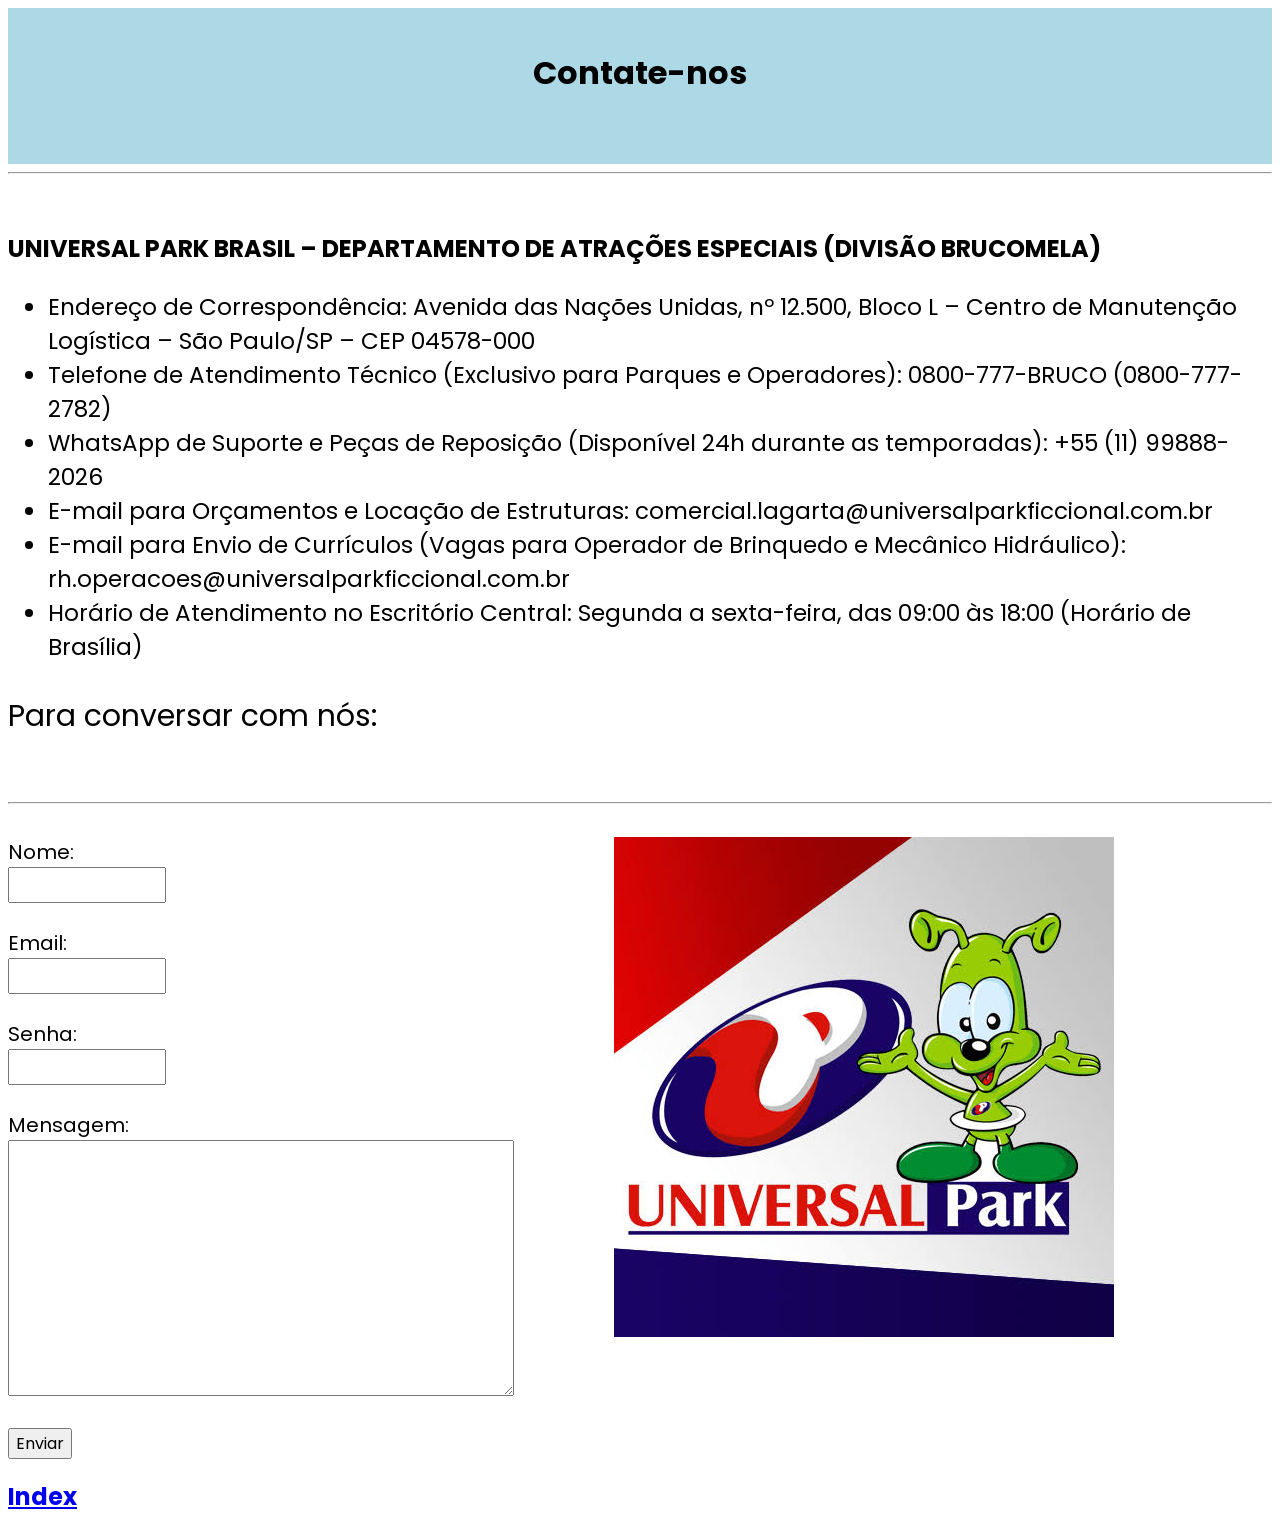
<file: html/contate-nos.html>
<!DOCTYPE html>
<html lang="en">
<head>
    <meta charset="UTF-8">
    <meta name="viewport" content="width=device-width, initial-scale=1.0">
    <title>Contate-nos</title>
    <link rel="stylesheet" href="style.css">
    <link href="https://fonts.googleapis.com/css2?family=Poppins:wght@400;600;700&display=swap" rel="stylesheet">
</head>
<body>
    <header>
    <div class="cabeçalho">
   <center><h1>Contate-nos</h1></center>
   <br>
   </div>
   </header>
   <hr>
   <br>
   <p style="font-size: 24px;"><strong>UNIVERSAL PARK BRASIL – DEPARTAMENTO DE ATRAÇÕES ESPECIAIS (DIVISÃO BRUCOMELA)</strong></p>
   <ul style="font-size: 23px;">
    <li>Endereço de Correspondência: Avenida das Nações Unidas, nº 12.500, Bloco L – Centro de Manutenção Logística – São Paulo/SP – CEP 04578-000</li>
    <li>Telefone de Atendimento Técnico (Exclusivo para Parques e Operadores): 0800-777-BRUCO (0800-777-2782)</li>
    <li>WhatsApp de Suporte e Peças de Reposição (Disponível 24h durante as temporadas): +55 (11) 99888-2026</li>
    <li>E-mail para Orçamentos e Locação de Estruturas: comercial.lagarta@universalparkficcional.com.br</li>
    <li>E-mail para Envio de Currículos (Vagas para Operador de Brinquedo e Mecânico Hidráulico): rh.operacoes@universalparkficcional.com.br</li>
    <li>Horário de Atendimento no Escritório Central: Segunda a sexta-feira, das 09:00 às 18:00 (Horário de Brasília)</li>
   </ul>
   <p style="font-size: 30px;">Para conversar com nós:</p>
   <br>
   <hr>
   <br>
   <div class="formulariofoto">
   <form>
    <label style="font-size: 20px; display: block;">Nome:</label>
    <input style="width: 150px; height: 30px;"    type="text">

    <br><br>

    <label style="font-size: 20px; display: block;">Email:</label>
    <input style="height: 30px; width: 150px;" type="email">

    <br><br>

    <label style="font-size: 20px; display: block;">Senha:</label>
    <input style="width: 150px; height: 30px;"  type="password">

    <br><br>

    <label style="font-size: 20px; display: block;">Mensagem:</label>
    <textarea style="width: 500px; height: 250px;"></textarea>

    <br><br>

    <input type="submit" value="Enviar">
</form>
<img src="../fotos/universalpark.jpeg" alt="">
</div>
    <h2><a href="index.html">Index</a></h2>





</body>
</html>
</file>
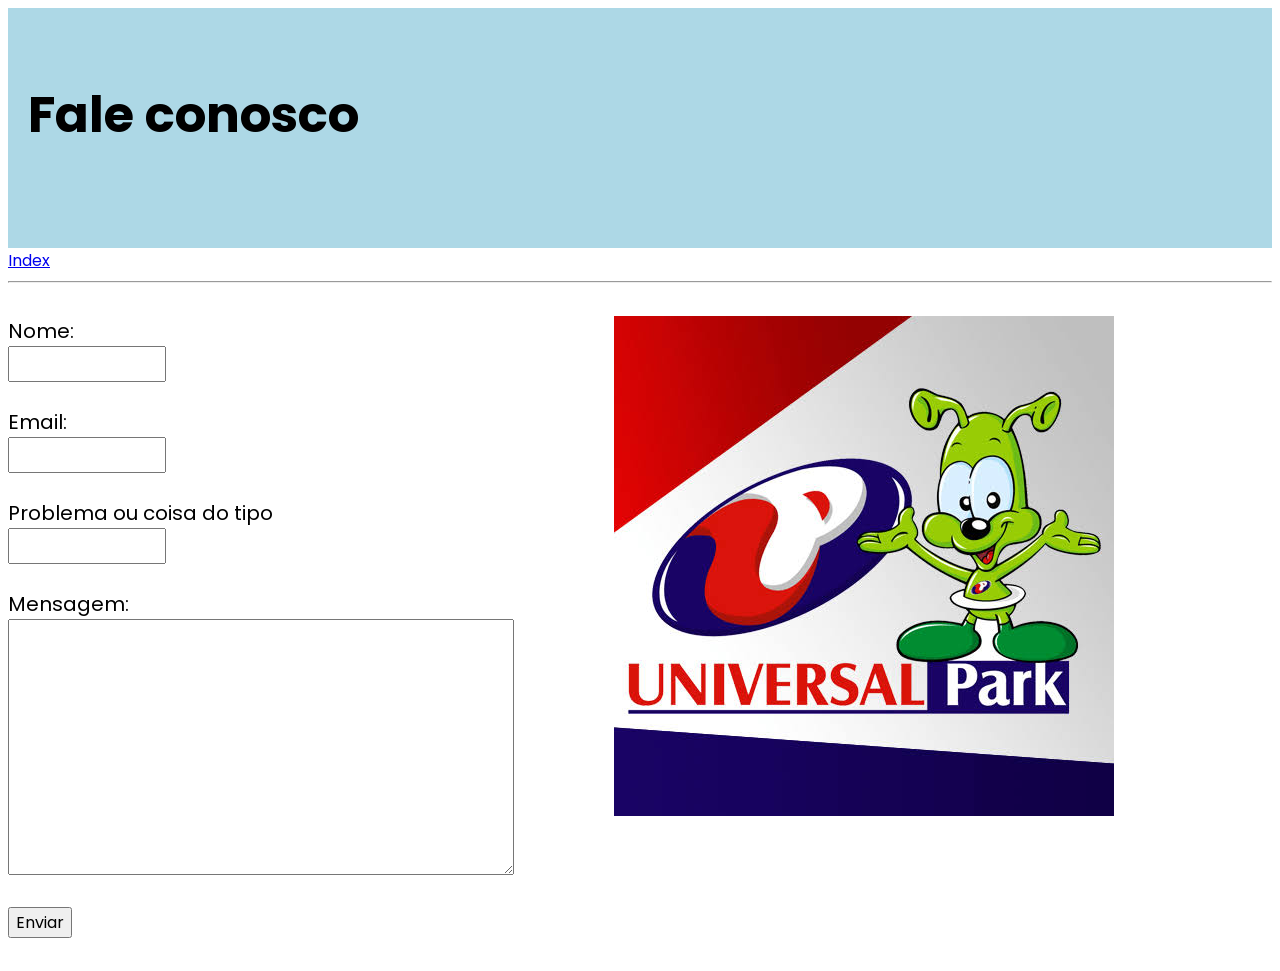
<file: html/ouvidoria.html>
<!DOCTYPE html>
<html lang="en">
<head>
    <meta charset="UTF-8">
    <meta name="viewport" content="width=device-width, initial-scale=1.0">
    <title>Ouvidoria</title>
    <link rel="stylesheet" href="style.css">
    <link href="https://fonts.googleapis.com/css2?family=Poppins:wght@400;600;700&display=swap" rel="stylesheet">
</head>
<body>
    <div class="cabeçalho">
        <header>
<p style="font-size: 50px;"><strong>Fale conosco</strong></p>
<br>
</div>
</header>
<nav>
<a href="index.html">Index</a>
</nav>
<hr>
<br>
<div class="formulariofoto">
    <form>
    <label style="font-size: 20px; display:block">Nome:</label>
    <input style="width: 150px; height: 30px; "    type="text">

    <br><br>

    <label style="font-size: 20px; display:block">Email:</label>
    <input style="height: 30px; width: 150px;" type="email">

    <br><br>

    <label style="font-size: 20px; display: block;">Problema ou coisa do tipo</label>
    <input style="width: 150px; height: 30px;"  type="text">

    <br><br>

    <label style="font-size: 20px; display: block;">Mensagem:</label>
    <textarea style="width: 500px; height: 250px;"></textarea>

    <br><br>

    <input type="submit" value="Enviar">
</form>
<img src="../fotos/universalpark.jpeg" alt="">
</div>
<br>





</body>
</html>
</file>
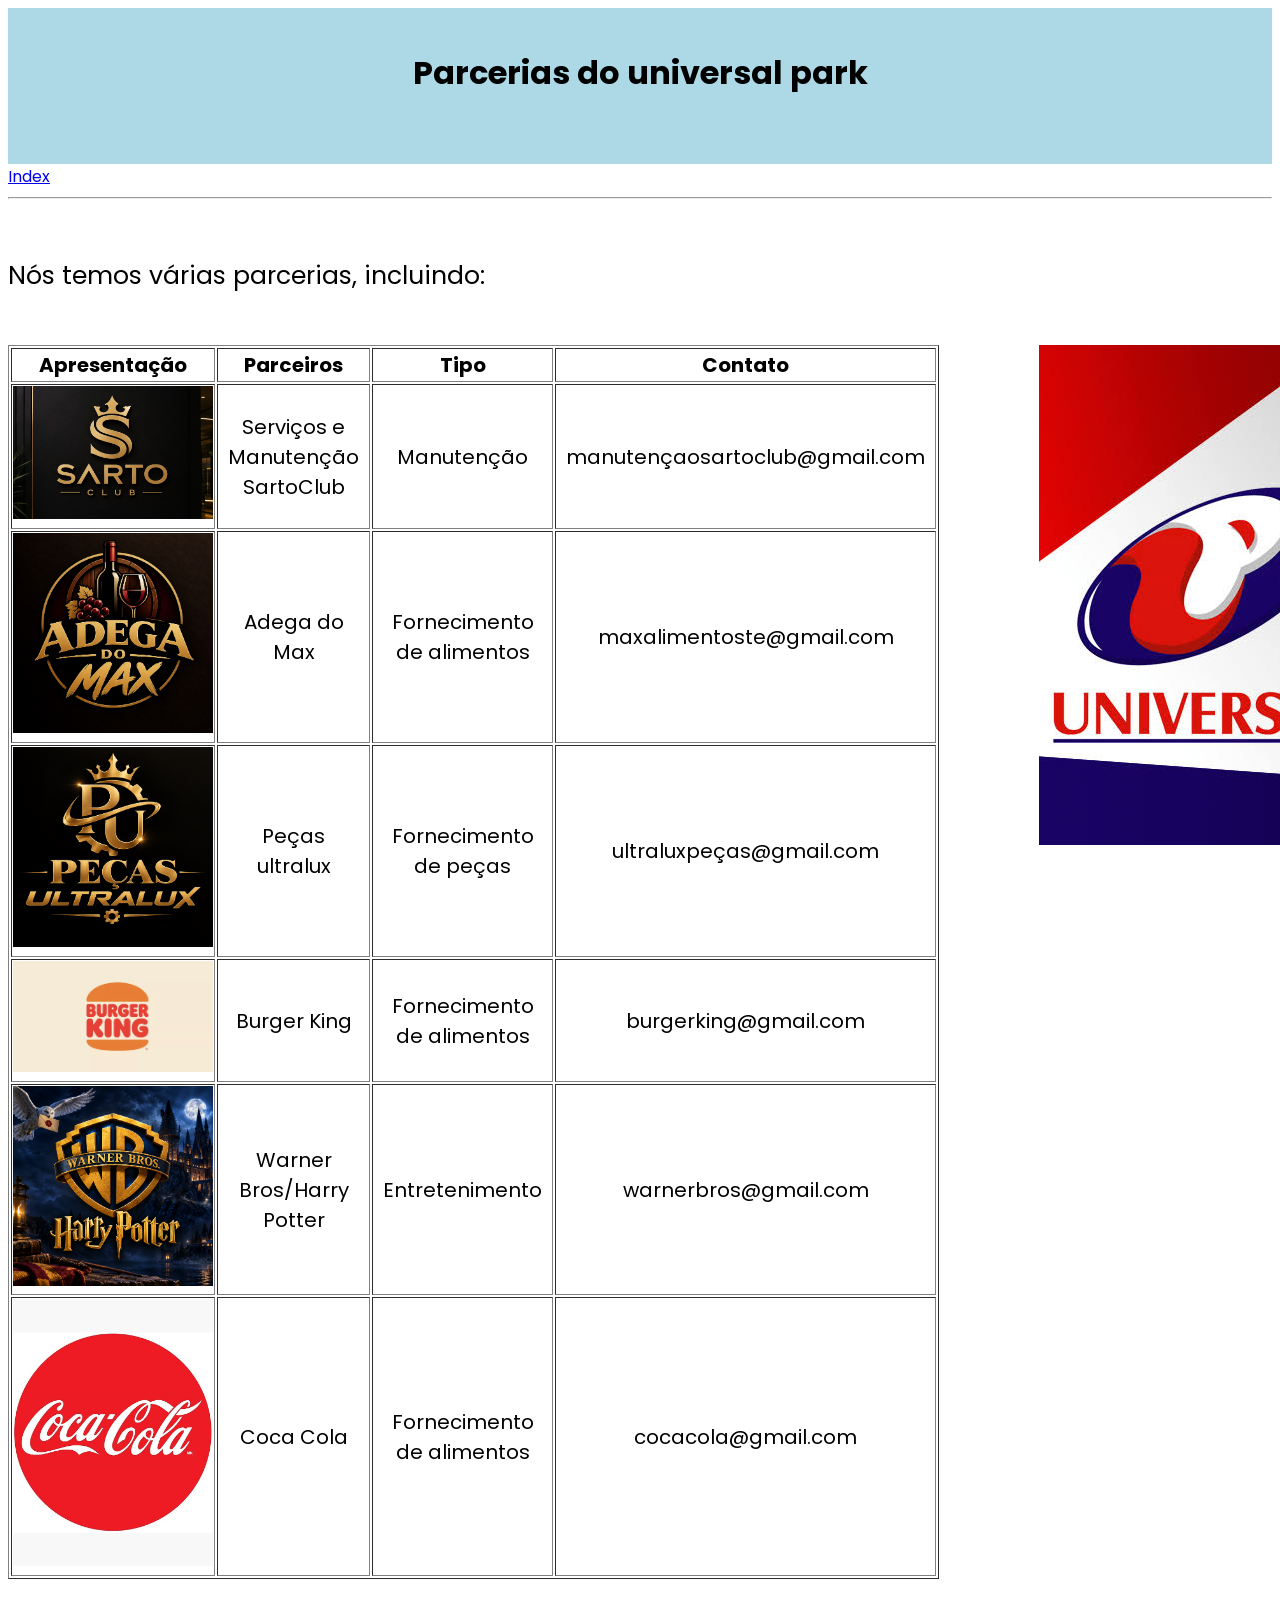
<file: html/parceiros.html>
<!DOCTYPE html>
<html lang="en">
<head>
    <meta charset="UTF-8">
    <meta name="viewport" content="width=device-width, initial-scale=1.0">
    <title>Parceiros</title>
    <link rel="stylesheet" href="style.css">
<link href="https://fonts.googleapis.com/css2?family=Poppins:wght@400;600;700&display=swap" rel="stylesheet">


</head>
<body>
    <div class="cabeçalho">
    <center><h1>Parcerias do universal park</h1></center>
    <br>
    </div>
    <nav>
    <a href="index.html">Index</a>
</nav>
    <hr>
    <br>
    <p style="font-size: 25px;">Nós temos várias parcerias, incluindo:</p>
    <br>
    <div class="tabelafoto">
    <table border="1" width: 300; height: 200;">
<tr>
    <th style="font-size: 20px;">Apresentação</th>
    <th style="font-size: 20px;">Parceiros</th>
    <th style="font-size: 20px;">Tipo</th>
    <th style="font-size: 20px;">Contato</th>
</tr>
<tr>
    <td style="font-size: 20px;">
        <center>
            <img src="../fotos/ChatGPT Image 15 de set. de 2026, 09_35_44.png" width="200""">
        </center>
    </td>
<td style="font-size: 20px; 20px; padding: 10px;"><center>Serviços e Manutenção SartoClub</center></th>
<td style="font-size: 20px; padding: 10px;"><center>Manutenção</center></th>
<td style="font-size: 20px; padding: 10px"><center>manutençaosartoclub@gmail.com</center></th>
</tr>
<tr>
    <td style="font-size: 20px;">
        <center>
<img src="../fotos/52cc29e8-e92f-41b0-9b91-136e83810d07.png" width="200">
        </center>
    </td>
    <td style="font-size: 20px; padding: 10px"><center>Adega do Max</center></td>
    <td style="font-size: 20px; padding: 10px;"><center>Fornecimento de alimentos</center></td>
    <td style="font-size: 20px; padding: 10px;"><center>maxalimentoste@gmail.com</center></td>
</tr>
<tr>
    <td style="font-size: 20px;">
        <center>
            <img src="../fotos/pecasultra.png" width="200">
        </center>
    </td>
    <td style="font-size: 20px; padding: 10px;"><center>Peças ultralux</center></td>
    <td style="font-size: 20px; padding: 10px;"><center>Fornecimento de peças</center></td>
    <td style="font-size: 20px; padding: 10px;"><center>ultraluxpeças@gmail.com</center></td>
</tr>
<tr>
    <td style="font-size: 20px;">
        <center>
            <img src="../fotos/burgerking.webp" width="200">
        </center>
    </td>
    <td style="font-size: 20px; padding: 10px;"><center>Burger King</center></td>
    <td style="font-size: 20px; padding: 10px;"><center>Fornecimento de alimentos</center></td>
    <td style="font-size: 20px; padding: 10px;"><center>burgerking@gmail.com</center></td>
</tr>
<tr>
    <td style="20px">
        <center>
            <img src="../fotos/warnerbrous.png" width="200">
        </center>
    </td>
    <td style="font-size: 20px; padding: 10px;"><center>Warner Bros/Harry Potter</center></td>
    <td style="font-size: 20px; padding: 10px"><center>Entretenimento</center></td>
    <Td style="font-size: 20px; padding: 10px;"><center>warnerbros@gmail.com</center></Td>
</tr>
<tr>
    <td style="font-size: 20px;">
        <center>
            <img src="../fotos/cocacola.jpg" width="200">
        </center>
    </td>
    <td style="font-size: 20px; padding: 10px;"><center>Coca Cola</center></td>
    <td style="font-size: 20px; padding: 10px;"><center>Fornecimento de alimentos</center></td>
    <td style="font-size: 20px; padding: 10px;"><center>cocacola@gmail.com</center></td>
</tr>
    </table>
<img src="../fotos/universalpark.jpeg" alt="">
</div>
<br>
<hr>
<br>






</body>
</html>
</file>
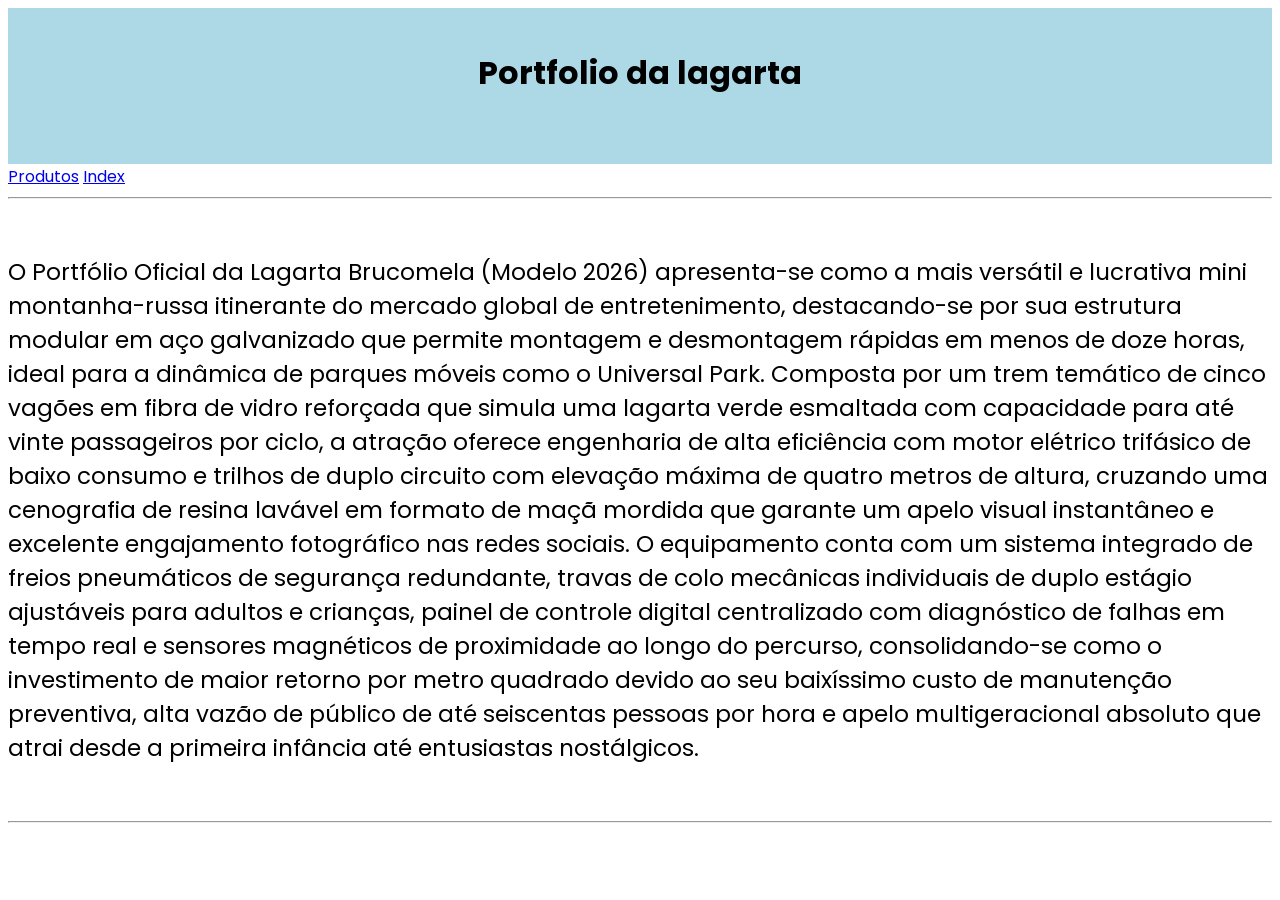
<file: html/portfolio.html>
<!DOCTYPE html>
<html lang="en">
<head>
    <meta charset="UTF-8">
    <meta name="viewport" content="width=device-width, initial-scale=1.0">
    <title>Portfolio</title>
    <link rel="stylesheet" href="style.css">
<link href="https://fonts.googleapis.com/css2?family=Poppins:wght@400;600;700&display=swap" rel="stylesheet">


</head>
<body>
    <div class="cabeçalho">
    <center><h1>Portfolio da lagarta</h1></center>
    <br>
    </div>
       <nav>
    <a href="produtos.html">Produtos</a></h2>
    <a href="index.html">Index</a></h2>    
</nav>
    <hr>
    <br>

    <p style="font-size: 23px;">O Portfólio Oficial da Lagarta Brucomela (Modelo 2026) apresenta-se como a mais versátil e lucrativa mini montanha-russa itinerante do mercado global de entretenimento, destacando-se por sua estrutura modular em aço galvanizado que permite montagem e desmontagem rápidas em menos de doze horas, ideal para a dinâmica de parques móveis como o Universal Park. Composta por um trem temático de cinco vagões em fibra de vidro reforçada que simula uma lagarta verde esmaltada com capacidade para até vinte passageiros por ciclo, a atração oferece engenharia de alta eficiência com motor elétrico trifásico de baixo consumo e trilhos de duplo circuito com elevação máxima de quatro metros de altura, cruzando uma cenografia de resina lavável em formato de maçã mordida que garante um apelo visual instantâneo e excelente engajamento fotográfico nas redes sociais. O equipamento conta com um sistema integrado de freios pneumáticos de segurança redundante, travas de colo mecânicas individuais de duplo estágio ajustáveis para adultos e crianças, painel de controle digital centralizado com diagnóstico de falhas em tempo real e sensores magnéticos de proximidade ao longo do percurso, consolidando-se como o investimento de maior retorno por metro quadrado devido ao seu baixíssimo custo de manutenção preventiva, alta vazão de público de até seiscentas pessoas por hora e apelo multigeracional absoluto que atrai desde a primeira infância até entusiastas nostálgicos.
    </p>
    <br>
    <hr>
    <br>
 





</body>
</html>
</file>
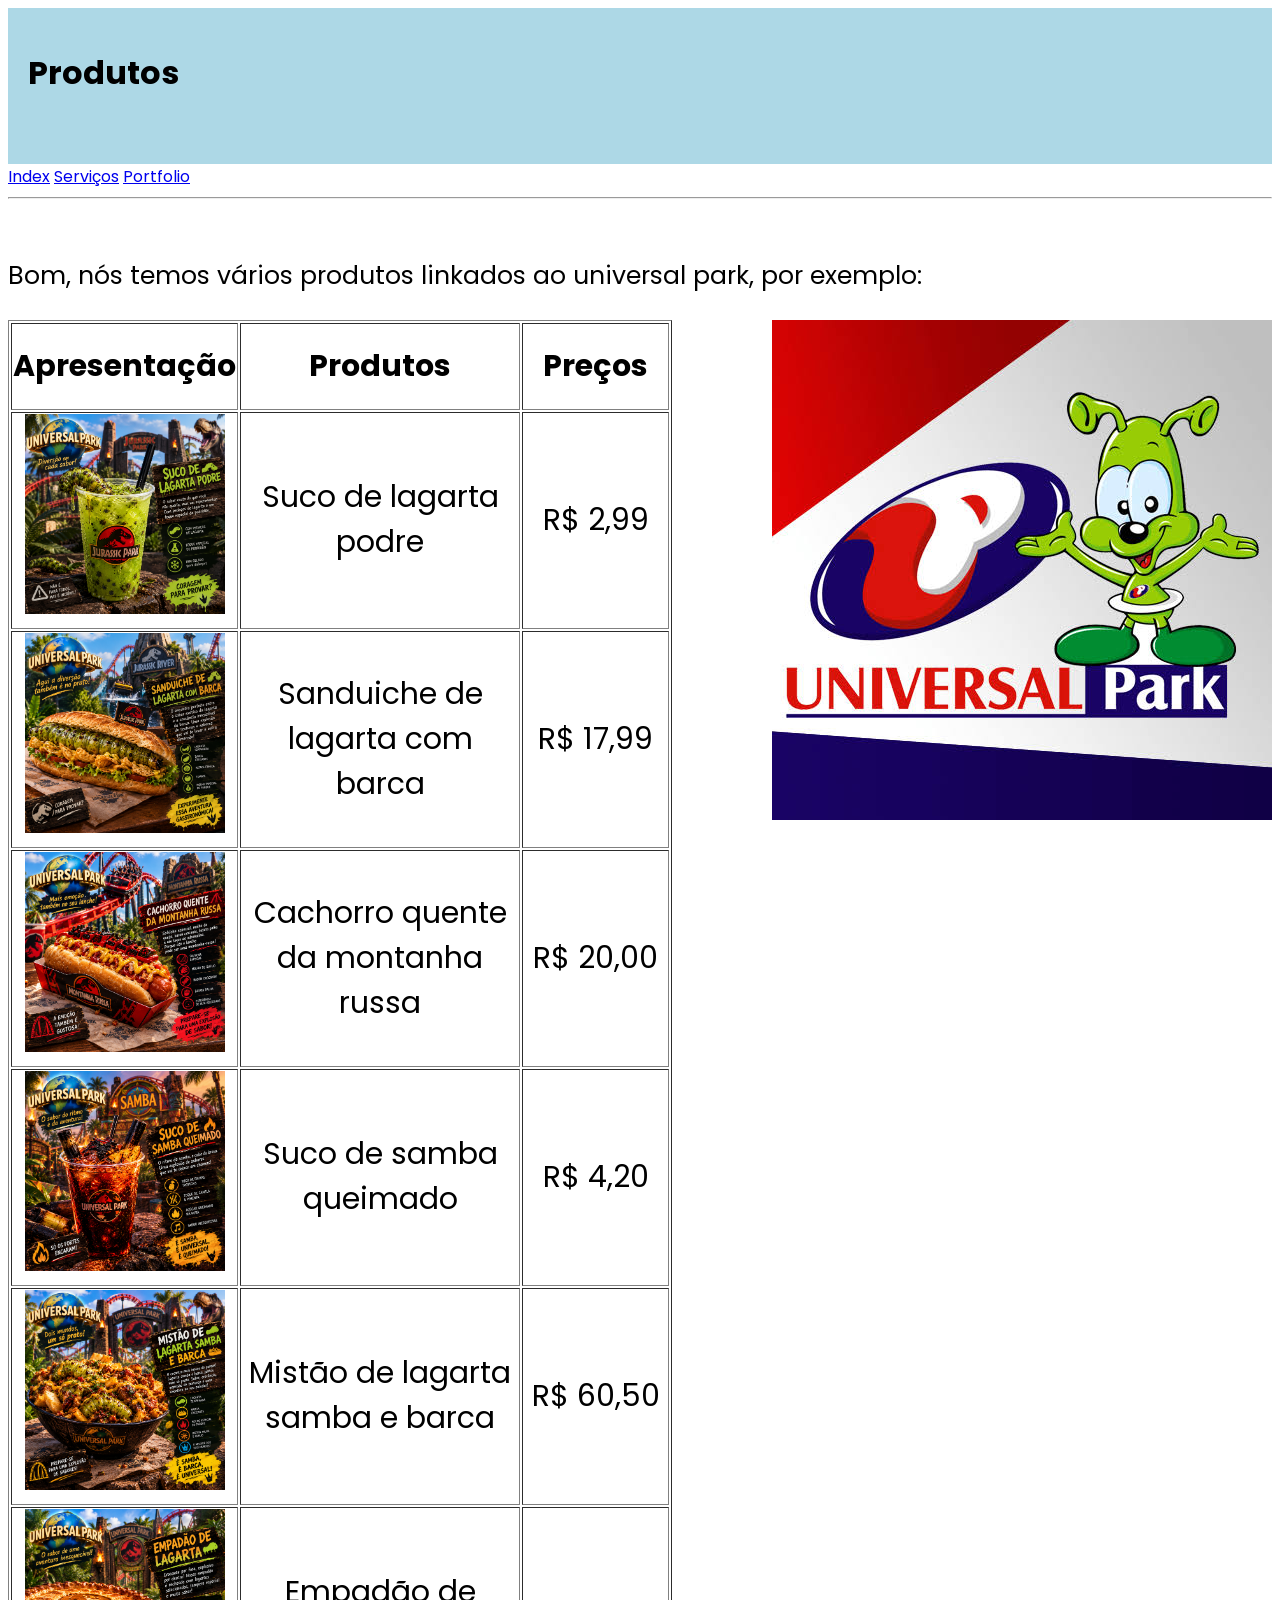
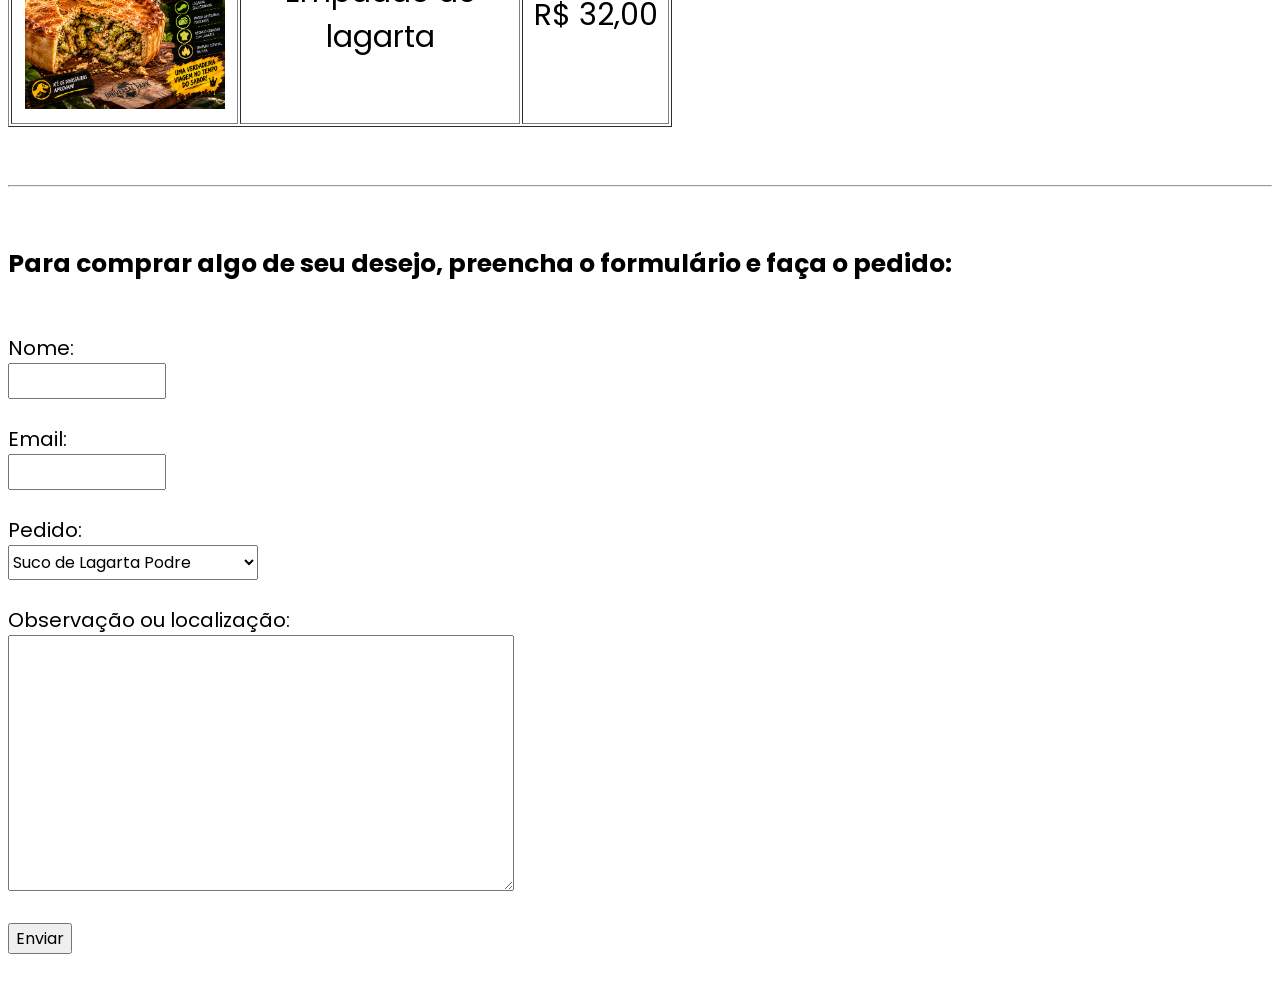
<file: html/produtos.html>
<!DOCTYPE html>
<html lang="en">
<head>
    <meta charset="UTF-8">
    <meta name="viewport" content="width=device-width, initial-scale=1.0">
    <title>Produtos</title>
    <link rel="stylesheet" href="style.css">
  <link href="https://fonts.googleapis.com/css2?family=Poppins:wght@400;600;700&display=swap" rel="stylesheet">



</head>
<body>
  <div class="cabeçalho">
    <h1>Produtos</h1>
    <br>
    </div>
    <nav>
    <a href="index.html">Index</a></h2>
    <a href="serviços.html">Serviços</a></h2>
    <a href="portfolio.html">Portfolio</a></h2>
</nav>
    <hr>
    <br>
    <p style="font-size: 25px;">Bom, nós temos vários produtos linkados ao universal park, por exemplo:</p>
    <div class="tabelafoto">
    <table border="1" width="1200" height="200">
      <tr>
        <th = style="font-size: 30px;">Apresentação</th>
    <th = style="font-size: 30px;">Produtos</th>
    <th = style="font-size: 30px; padding: 20px;">Preços</th>
  </tr>
  <tr>
    <td = style="font-size: 30px;">
      <center>
        <img src="../fotos/sucodelagarta.png" width="200">
        <br>
      </center>
    </td>
    <td = style="font-size: 30px;"><center>Suco de lagarta podre</center></td>
    <td = style="font-size: 30px;"><center>R$ 2,99</center></td>
</tr>
<tr>
    <td = style="font-size: 30px;">
      <center>
        <img src="../fotos/sanduichedalagarta.png" width="200">
      </center>
    </td>
    <td = style="font-size: 30px;"><center>Sanduiche de lagarta com barca</center></td>
    <td = style="font-size: 30px;"><center>R$ 17,99</center></td>
  </tr>
  <tr>
    <td = style="font-size: 30px;">
      <center>
        <img src="../fotos/cachorroquente.png" width="200">
      </center>
    </td>
    <td = style="font-size: 30px;"><center>Cachorro quente da montanha russa</center></td>
    <td = style="font-size: 30px;"><center>R$ 20,00</center></td>
  </tr>
  <tr>
    <td style="font-size: 30px;">
      <center>
        <img src="../fotos/sucodesamba.png" width="200">
      </center>
    </td>
    <td = style ="font-size: 30px;"><center>Suco de samba queimado</center></td>
    <td = style="font-size: 30px;"><center>R$ 4,20</center></td>
  </tr>
  <tr>
    <td style="font-size: 30px;">
      <center>
        <img src="../fotos/mistaodelagarta.png" width="200">
      </center>
    </td>
    <td = style="font-size: 30px;"><center>Mistão de lagarta samba e barca</center></td>
    <td = style="font-size: 30px;"><center>R$ 60,50</center></td>
  </tr>
  <tr>
    <td style="font-size: 30px;">
      <center>
        <img src="../fotos/empadao.png" width="200">
      </center>
    </td>
    <td style="font-size: 30px;"><center>Empadão de lagarta</center></td>
    <td style="font-size: 30px;"><center>R$ 32,00</center></td>
  </tr>
</table>
<img src="../fotos/universalpark.jpeg" alt="">
</div>
<br>
<br>
<hr>
<br>
<p style="font-size: 25px;"><strong>Para comprar algo de seu desejo, preencha o formulário e faça o pedido:
</strong></p>
<br>
<form>
    <label style="font-size: 20px; display: block;">Nome:</label>
    <input style="width: 150px; height: 30px;"    type="text">

    <br><br>

    <label style="font-size: 20px; display: block;">Email:</label>
    <input style="height: 30px; width: 150px;" type="email">

    <br><br>

    <label style="font-size: 20px; display: block;">Pedido:</label>
    <select style="width: 250px; height: 35px;">
    <option>Suco de Lagarta Podre</option>
    <option>Sanduíche de Lagarta com barca</option>
    <option>Cachorro quente da montanha russa</option>
    <option>Suco de samba queimado</option>
    <option>Mistão de Lagarta e Samba e Barca</option>
    <option>Empadão de lagarta</option>





    </select>

    <br><br>

    <label style ="font-size: 20px; display: block;">Observação ou localização:</label>
    <textarea style="width: 500px; height: 250px;"></textarea>

    <br><br>

    <input type="submit" value="Enviar">
</form>
<br>






</body>
</html>
</file>
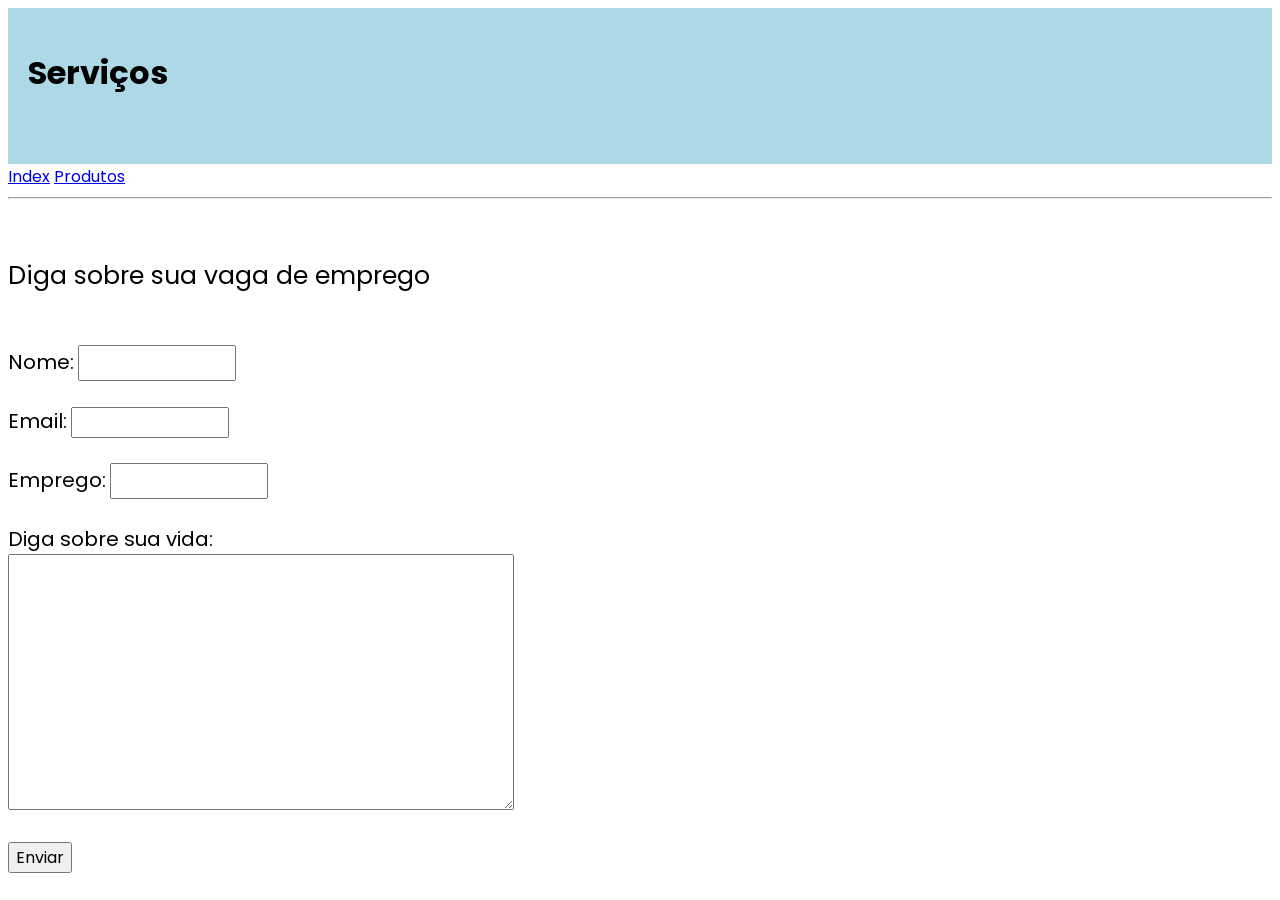
<file: html/serviços.html>
<!DOCTYPE html>
<html lang="en">
<head>
    <meta charset="UTF-8">
    <meta name="viewport" content="width=device-width, initial-scale=1.0">
    <title>Serviços</title>
    <link rel="stylesheet" href="style.css">
    <link href="https://fonts.googleapis.com/css2?family=Poppins:wght@400;600;700&display=swap" rel="stylesheet">



</head>
<body>
    <div class="cabeçalho">
    <h1>Serviços</h1>
    <br>
    </div>
    <nav>
        <a href="index.html">Index</a>
    <a href="produtos.html">Produtos</a></h2>
</nav>
    <hr>
    <br>
    <p style="font-size: 25px;">Diga sobre sua vaga de emprego</p>

<br>
<form>
    <label style="font-size: 20px;">Nome:</label>
    <input style="width: 150px; height: 30px;"    type="text">

    <br><br>

    <label style="font-size: 20px;">Email:</label>
    <input style="<h1>Outros sites</h1>height: 30px; width: 150px;" type="email">

    <br><br>

    <label style="font-size: 20px;">Emprego:</label>
    <input style="width: 150px; height: 30px;"  type="text">

    <br><br>

    <label style="font-size: 20px; display: block;">Diga sobre sua vida:</label>
    <textarea style="width: 500px; height: 250px;"></textarea>

    <br><br>

    <input type="submit" value="Enviar">
</form>






</body>
</html>
</file>
<file: style.css>
body {
    font-family: 'Poppins', sans-serif;
}

.cabeçalho {
    background-color: lightblue;
    padding: 20px;
}

select,
textarea,
input,
button {
    font-family: 'Poppins', sans-serif;
    font-size: 16px;
}


.formulariofoto {
    display: flex;
    align-items: flex-start;
    gap: 100px;
}

.tabelafoto {
    display: flex;
    align-items: flex-start;
    gap: 100px;
}

table {
  width: 100%;
  border-collapse: separate; /* Permite cantos arredondados */
  border-spacing: 0;          /* Remove espaço extra entre as células */
  border: 10px solid #2edfe6;     /* Borda externa */
  border-radius: 12px;        /* Define o arredondamento dos cantos */
  overflow: hidden;           /* Corta o fundo das células nos cantos */
}












body {
    display: grid;
    grid-template-areas: 
        "header header"
        "aside main"
        "footer footer";
    grid-template-columns: 250px 1fr;
    gap: 20px;
    font-family: 'Poppins', sans-serif;
    margin: 0;
    padding: 20px;
    background-color: #f7f9fa;
}

header {
    grid-area: header;
}

aside {
    position: sticky;
    top: 15px;
    align-self: start;
    grid-area: aside;
    background-color: #ffffff;
    padding: 15px;
    border-radius: 8px;
    border: 1px solid #ddd;
}

main {
    grid-area: main;
    background-color: #ffffff;
    padding: 20px;
    border-radius: 8px;
    border: 1px solid #ddd;
}

footer {
    grid-area: footer;
    text-align: center;
    padding: 15px;
    background-color: #ddd;
    margin-top: 20px;
}












.pilha {
    position: relative;
    width: 300px;
    height: 400px;
    margin: 40px auto;
}

.pilha img {
    position: absolute;
    width: 100%;
    height: 100%;
    object-fit: cover;
    border-radius: 12px;
    border: 3px solid #fff;
    box-shadow: 0 6px 15px rgba(0, 0, 0, 0.4);
    cursor: pointer;
    transition: transform 0.35s ease, opacity 0.35s ease;
}

.pilha img:hover {
    transform: translateY(-6px);
}

/* Espacinho nas laterais e ordem de camadas */
.pilha img:nth-child(1) { left: 0px;   top: 0px;  z-index: 7; }
.pilha img:nth-child(2) { left: 20px;  top: 4px;  z-index: 6; }
.pilha img:nth-child(3) { left: 40px;  top: 8px;  z-index: 5; }
.pilha img:nth-child(4) { left: 60px;  top: 12px; z-index: 4; }
.pilha img:nth-child(5) { left: 80px;  top: 16px; z-index: 3; }
.pilha img:nth-child(6) { left: 100px; top: 20px; z-index: 2; }
.pilha img:nth-child(7) { left: 120px; top: 24px; z-index: 1; }

/* Efeito ao clicar para sumir */
.pilha img.escondida {
    opacity: 0;
    transform: translateX(-60px) rotate(-8deg);
    pointer-events: none;
}

/* Garante que o bloco branco do main estique e abrace tudo que está dentro dele */
main {
    display: flow-root;
    padding-bottom: 60px; 
}

/* Ajusta a pilha para ficar centralizada e dentro do limite */
.pilha {
    position: relative;
    width: 300px;
    height: 400px;
    margin: 40px auto 60px auto; /* O 60px embaixo reserva o espaço das cartas que descem */
}















nav ul {
    display: flex;
    gap: 40px;
}

.dropdown ul {
    display: none;
}

.dropdown:hover ul {
    display: block;
}

.dropdown ul li {
    display: block;
    padding: 10px;
}

nav {
    background-color: #1a0202;
    padding: 15px;
    border-radius: 10px;
}

nav a {
    color: white;
    text-decoration: none;
}
</file>
<file: Rgb.css>
.rgb {
    animation: rgb 3s infinite;
}

@keyframes rgb {
    0% { color: rgb(255, 0, 0); }
    33% { color: rgb(0, 255, 0); }
    66% { color: rgb(0, 0, 255); }
    100% { color: rgb(255, 0, 0); }
}
</file>
<file: html/style.css>
body {
    font-family: 'Poppins', sans-serif;
}

.cabeçalho {
    background-color: lightblue;
    padding: 20px;
}

select,
textarea,
input,
button {
    font-family: 'Poppins', sans-serif;
    font-size: 16px;
}


.formulariofoto {
    display: flex;
    align-items: flex-start;
    gap: 100px;
}

.tabelafoto {
    display: flex;
    align-items: flex-start;
    gap: 100px;
}
</file>
